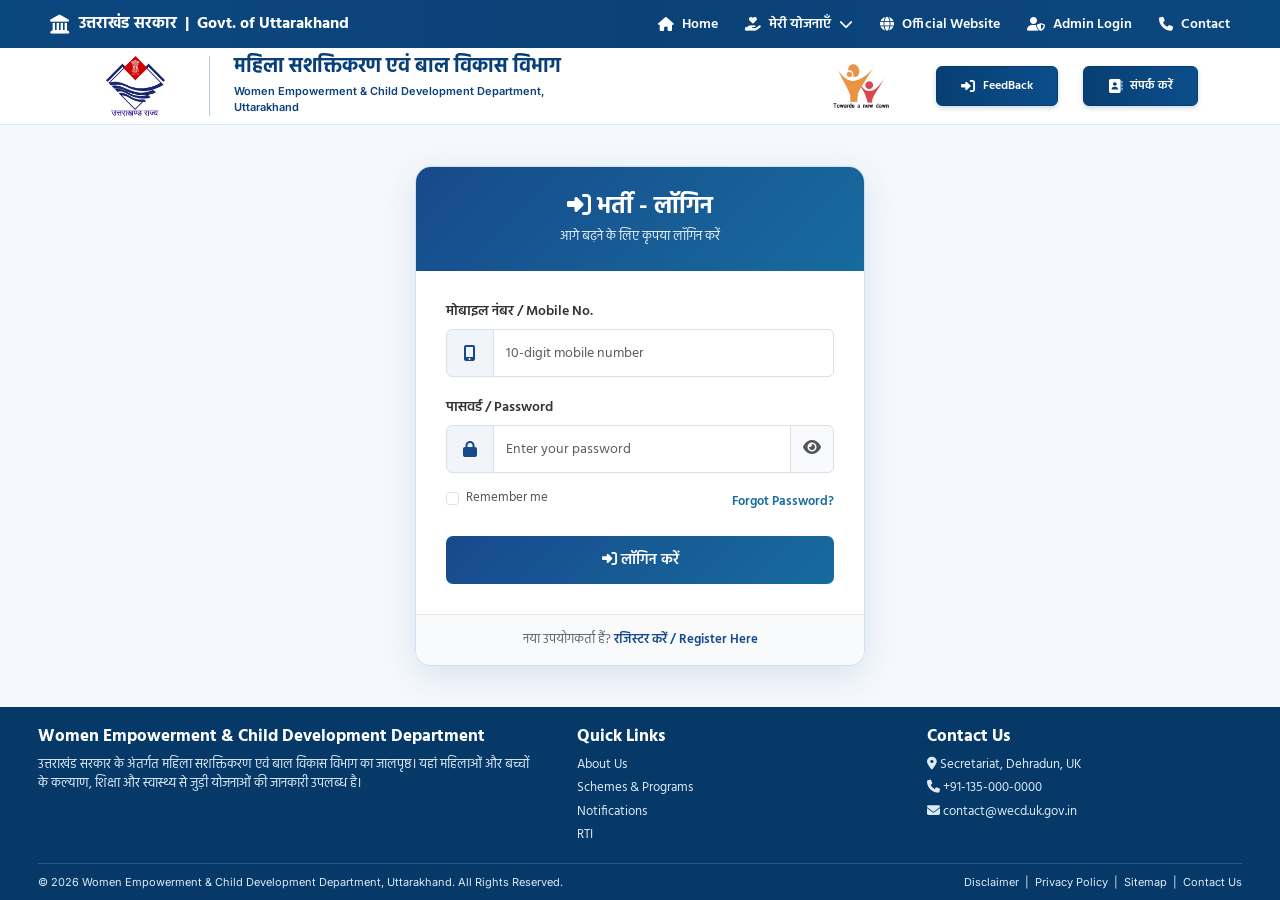
<file: html_file/bhartilogin.html>
<!DOCTYPE html>
<html lang="hi">
<head>
  <meta charset="UTF-8">
  <meta name="viewport" content="width=device-width, initial-scale=1.0">
  <meta name="description" content="Women Empowerment and Child Development Department Uttarakhand">
  <title>महिला सशक्तिकरण एवं बाल विकास विभाग | उत्तराखंड</title>

  <link rel="icon" href="../images/uk_logo.jpeg">
  <link rel="preconnect" href="https://fonts.googleapis.com">
  <link rel="preconnect" href="https://fonts.gstatic.com" crossorigin>
  <link href="https://fonts.googleapis.com/css2?family=Hind:wght@400;500;600;700&family=Inter:wght@400;500;600;700;800&display=swap" rel="stylesheet">
  <link href="https://cdn.jsdelivr.net/npm/bootstrap@5.3.3/dist/css/bootstrap.min.css" rel="stylesheet">
  <link href="https://cdnjs.cloudflare.com/ajax/libs/font-awesome/6.5.2/css/all.min.css" rel="stylesheet">

  <style>
    :root{
      --gov-blue:#0b477f;
      --gov-dark:#063a70;
      --blue:#1262a0;
      --text:#073b70;
      --border:#cfe0ef;
    }

    *{box-sizing:border-box}
    html{scroll-behavior:smooth}
    body{
      margin:0;
      background:#f5f9fd;
      color:var(--text);
      font-family:"Hind","Inter",sans-serif;
      font-size:16px;
      min-height:100vh;
      display:flex;
      flex-direction:column;
    }
    a{text-decoration:none}
    img{max-width:100%;display:block}

    /* ================= LOGIN CARD ================= */
    .login-container {
      flex: 1;
      display: flex;
      justify-content: center;
      align-items: center;
      padding: 40px 15px;
    }
    .login-card {
      max-width: 450px;
      width: 100%;
      background: #fff;
      border-radius: 16px;
      overflow: hidden;
      box-shadow: 0 10px 35px rgba(7, 59, 112, 0.12);
      border: 1px solid var(--border);
    }
    .login-card-header {
      background: linear-gradient(135deg, #174a8b, #176b9e);
      color: #fff;
      padding: 25px 30px;
      text-align: center;
    }
    .login-card-header h2 { font-size: 24px; font-weight: 700; margin: 0 0 5px; }
    .login-card-header p { margin: 0; font-size: 13px; opacity: 0.9; }
    .login-card-body { padding: 30px; background: #fff; }
    .login-card-body .form-label {
      font-weight: 600; color: #333; margin-bottom: 7px; font-size: 14px; display: block;
    }
    .login-card-body .input-group { height: 48px; margin-bottom: 20px; }
    .login-card-body .input-group-text {
      background: #f1f5f9; border: 1px solid #d9e0e7; color: #174a8b;
      min-width: 48px; justify-content: center; border-radius: 6px 0 0 6px;
    }
    .login-card-body .form-control {
      height: 48px; border: 1px solid #d9e0e7; font-size: 14px; border-radius: 0 6px 6px 0;
    }
    .login-card-body .form-control:focus {
      border-color: #176b9e; box-shadow: 0 0 0 0.2rem rgba(23, 107, 158, 0.12);
    }
    .password-toggle {
      border: 1px solid #d9e0e7; background: #f8fafc; color: #555; border-radius: 0 6px 6px 0;
    }
    .password-toggle:hover { background: #eef2f7; }
    .login-options {
      display: flex; align-items: center; justify-content: space-between;
      margin: -5px 0 22px; font-size: 13px;
    }
    .form-check-label { color: #555; }
    .forgot-password { color: #176b9e; text-decoration: none; font-weight: 600; }
    .forgot-password:hover { text-decoration: underline; }
    .login-submit-btn {
      width: 100%; height: 48px; border: none; border-radius: 7px;
      background: linear-gradient(135deg, #174a8b, #176b9e); color: #fff;
      font-size: 15px; font-weight: 600; transition: all 0.2s ease;
    }
    .login-submit-btn:hover {
      background: linear-gradient(135deg, #123b70, #145c87); transform: translateY(-1px);
    }
    .login-card-footer {
      text-align: center; background: #f8fafc; border-top: 1px solid #e5e7eb;
      padding: 15px; font-size: 13px; color: #666;
    }
    .login-card-footer a { color: #174a8b; font-weight: 600; text-decoration: none; }
    .login-card-footer a:hover { text-decoration: underline; }

    /* ================= NAV DROPDOWN ================= */
    .nav-dropdown { position: relative; }
    .new-container{ max-width: 1242px !important; }
    .nav-dropdown > .nav-dropdown-toggle { cursor: pointer; }
    .nav-dropdown-menu {
      display: none; position: absolute; top: 100%; left: 0;
      min-width: 92px; padding: 8px 0; margin: 0; list-style: none;
      background: #ffffff; border-radius: 10px;
      box-shadow: 0 10px 30px rgba(7, 59, 112, 0.18);
      border: 1px solid #cfe0ef; z-index: 10000;
      animation: dropdownFadeIn 0.25s ease;
    }
    @keyframes dropdownFadeIn {
      from { opacity: 0; transform: translateY(-8px); }
      to   { opacity: 1; transform: translateY(0); }
    }
    .nav-dropdown:hover > .nav-dropdown-menu,
    .nav-dropdown.open > .nav-dropdown-menu { display: block; }
    .nav-dropdown-menu > li > a {
      display: flex; align-items: center; padding: 2px 10px;
      color: #164c7f; font-weight: 600; font-size: 9px; white-space: nowrap;
      transition: all 0.2s ease; border-left: 3px solid transparent;
    }
    .nav-dropdown-menu > li > a:hover,
    .nav-dropdown-menu > li > a.active {
      background: #eaf5ff; color: #073f73; border-left-color: #073f73; padding-left: 22px;
    }
    .nav-dropdown-menu > li > a i { font-size: 12px; color: #073f73; }
    .nav-dropdown-menu > li > a i.fa-circle-dot { font-size: 8px; color: #ef8b13; margin-right: 8px; }

    /* SUB-DROPDOWN */
    .nav-submenu { position: relative; }
    .nav-dropdown-menu.submenu { top: 0; left: 100%; margin-left: 4px; min-width: 164px; }
    .nav-submenu:hover > .submenu,
    .nav-submenu.open > .submenu { display: block; }
    .nav-dropdown:hover .nav-arrow,
    .nav-dropdown.open .nav-arrow { transform: rotate(180deg); transition: transform 0.3s ease; }
    .nav-arrow { transition: transform 0.3s ease; }
    .nav-submenu:hover .submenu-arrow,
    .nav-submenu.open .submenu-arrow { transform: rotate(90deg); transition: transform 0.3s ease; }
    .submenu-arrow { transition: transform 0.3s ease; }
    .nav-dropdown-menu.submenu h6 { font-size: 8px; color: red; padding: 2px 8px; }

    /* ================= TOP BAR ================= */
    .topbar{
      background:linear-gradient(90deg,#0b477f,#0a4277,#0b477f);
      color:#fff; min-height:48px;
    }
    .topbar .container,
    .department-header .container { width:min(1480px,94%); margin:auto; }
    .topbar-inner{
      min-height:48px; display:flex; align-items:center;
      justify-content:space-between; gap:20px;
    }
    .gov-brand{
      color:#fff; font-weight:700; display:flex; align-items:center;
      gap:10px; white-space:nowrap; font-size:16px;
    }
    .gov-brand i{font-size:19px}
    .top-links{ display:flex; align-items:center; gap:27px; margin:0; padding:0; list-style:none; }
    .top-links a{
      color:#fff; font-weight:600; font-size:14px;
      display:flex; align-items:center; gap:8px; transition:.2s;
    }
    .top-links a:hover{color:#ffd45b}
    .mobile-toggle{ display:none; background:none; border:0; color:#fff; font-size:22px; }

    /* ================= DEPARTMENT HEADER ================= */
    .department-header{ background:#fff; border-bottom:1px solid #dbe8f2; }
    .brand-row{
      min-height:72px; display:flex; align-items:center;
      justify-content:space-between; gap:22px;
    }
    .department-brand{ display:flex; align-items:center; gap:24px; min-width:0; }
    .uk-logo{
      width:128px; height:60px; object-fit:contain;
      border-right:1px solid #b8cad9; padding-right:20px;
    }
    .department-copy h1{
      margin:0 0 5px; color:#083f78; font-size:20px;
      line-height:1.18; font-weight:700;
    }
    .department-copy p{
      margin:0; color:#0c4179; font-family:Inter,sans-serif;
      font-size:11px; line-height:1.45; font-weight:600;
    }
    .header-right { display: flex; align-items: center; gap: 25px; }
    .icds-logo { width: 100px; height: 76px; object-fit: contain; }
    .login-btn {
      background: linear-gradient(90deg, #073f73, #0b4e8b);
      color: #fff; padding: 10px 24px; border-radius: 6px;
      font-size: 12px; font-weight: 600;
      display: inline-flex; align-items: center; gap: 8px;
      box-shadow: 0 2px 5px rgba(7, 59, 112, .2);
      transition: all 0.3s ease; white-space: nowrap;
      border: 1px solid #063a70; cursor: pointer;
    }
    .login-btn:hover { background: #063a70; color: #ffd45b; transform: translateY(-1px); box-shadow: 0 4px 8px rgba(7, 59, 112, .25); }
    .login-btn i { font-size: 14px; }

    /* ================= MAIN NAV ================= */
    .main-nav{
      background:linear-gradient(90deg,#073f73,#06477f,#073f73);
      box-shadow:0 2px 7px rgba(0,0,0,.12);
      position:relative; z-index:10;
    }
    .nav-inner{
      width:min(1480px,94%); margin:auto;
      display:flex; align-items:stretch; justify-content:center;
    }
    .nav-item{
      flex:1; max-width:190px; color:#fff; min-height:48px;
      padding:0 17px; display:flex; align-items:center; justify-content:center;
      gap:9px; font-weight:600; font-size:16px;
      border-bottom:4px solid transparent; transition:.2s;
    }
    .nav-item:hover, .nav-item.active{
      background:rgba(255,255,255,.08);
      border-bottom-color:#ffbf00; color:#fff;
    }
    .nav-item i{font-size:15px}

    /* ================= FOOTER ================= */
    footer{background:#063968;color:#fff;margin-top:0}
    .footer-main{
      width:min(1425px,94%);margin:auto;
      padding:20px 0 14px;
      display:grid;grid-template-columns:1.6fr 1fr 1fr;gap:35px;
    }
    .footer-title{font-size:17px;font-weight:700;margin:0 0 7px}
    footer p,footer a{color:#dceaf5;font-size:13px;line-height:1.5}
    footer a{display:block;margin:4px 0}
    .footer-bottom{
      border-top:1px solid rgba(255,255,255,.16);
      width:min(1425px,94%);margin:auto;padding:10px 0;
      display:flex;align-items:center;justify-content:space-between;gap:15px;
      font-family:Inter,sans-serif;font-size:11px;color:#dbeaf6;
    }

    /* ================= MOBILE ================= */
    @media (max-width: 992px){
      .top-links{gap:13px}
      .nav-item{font-size:14px;padding:0 9px}
      .brand-row{min-height:115px}
      .uk-logo{width:100px;height:90px}
      .department-copy h1{font-size:24px}
      .department-copy p{font-size:14px}
      .icds-logo { width: 80px; height: 70px; }
      .login-btn { padding: 8px 16px; font-size: 13px; }
      .nav-dropdown-menu {
        position: static; display: none; min-width: 100%;
        box-shadow: none; border: none; border-radius: 0;
        background: #f5f9fd; padding: 4px 0;
      }
      .nav-dropdown.open > .nav-dropdown-menu { display: block; animation: dropdownFadeIn 0.25s ease; }
      .nav-dropdown-menu.submenu {
        position: static; left: auto; margin-left: 0;
        min-width: 100%; background: #eaf5ff;
      }
      .nav-submenu.open > .submenu { display: block; }
      .nav-dropdown-menu > li > a { padding: 10px 20px 10px 28px; font-size: 13px; }
      .nav-dropdown-menu.submenu > li > a { padding-left: 40px; font-size: 12px; }
      .nav-submenu.open .submenu-arrow { transform: rotate(90deg); }
    }
    @media (max-width: 768px){
      .topbar-inner{min-height:50px; flex-wrap:wrap;}
      .gov-brand{font-size:13px}
      .mobile-toggle{display:block}
      .top-links-wrap{display:none;width:100%;padding-bottom:10px}
      .top-links-wrap.open{display:block}
      .top-links{flex-direction:column;align-items:flex-start;gap:9px}
      .top-links-group{width:100%;display:none}
      .top-links-group.open{display:block}
      .brand-row{min-height:96px}
      .department-brand{gap:12px}
      .uk-logo{width:76px;height:70px;padding-right:10px}
      .department-copy h1{font-size:19px;line-height:1.2}
      .department-copy p{font-size:12px;line-height:1.25}
      .header-right { gap: 12px; }
      .icds-logo { width: 60px; height: 55px; }
      .login-btn span { display: none; }
      .login-btn { padding: 10px 12px; }
      .main-nav{overflow-x:auto}
      .nav-inner{width:max-content;min-width:100%}
      .nav-item{min-width:125px;font-size:13px;min-height:45px}
      .footer-main{grid-template-columns:1fr;gap:15px}
      .footer-bottom{flex-direction:column;align-items:flex-start}
    }
    @media (max-width:480px){
      body{font-size:14px}
      .gov-brand{font-size:11px}
      .department-copy h1{font-size:16px}
      .department-copy p{font-size:10px}
      .uk-logo{width:62px;height:60px}
      .nav-item{min-width:112px}
    }
  </style>
</head>

<body>

  <!-- TOP GOVERNMENT BAR -->
  <header>
    <div class="topbar">
      <div class="container new-container">
        <div class="topbar-inner">
          <a href="#" class="gov-brand">
            <i class="fa-solid fa-landmark"></i>
            <span>उत्तराखंड सरकार &nbsp;|&nbsp; Govt. of Uttarakhand</span>
          </a>
          <button class="mobile-toggle" id="mobileToggle" aria-label="Open menu">
            <i class="fa-solid fa-bars"></i>
          </button>
          <div class="top-links-group" id="topLinks">
            <ul class="top-links">
              <li><a href="index.html"><i class="fa-solid fa-house"></i> Home</a></li>

              <li class="nav-dropdown">
                <a href="#" class="nav-dropdown-toggle">
                  <i class="fa-solid fa-hand-holding-heart"></i>
                  मेरी योजनाएँ
                  <i class="fa-solid fa-chevron-down nav-arrow"></i>
                </a>
                <ul class="nav-dropdown-menu">

                  <!-- CENTER GOVERNMENT -->
                  <li class="nav-submenu">
                    <a href="#">
                      केंद्र सहायतित
                      <i class="fa-solid fa-chevron-right submenu-arrow"></i>
                    </a>
                    <ul class="nav-dropdown-menu submenu">
                      <li class="nav-submenu">
                        <a href="#">
                          मिशन सक्षम आंगनवाड़ी एवं पोषण 2.0
                          <i class="fa-solid fa-chevron-right submenu-arrow"></i>
                        </a>
                        <ul class="nav-dropdown-menu submenu">
                          <li><a href="index.html">आंगनवाड़ी सेवायें</a></li>
                          <li><a href="index.html">राष्ट्रीय पोषण अभियान</a></li>
                          <li><a href="index.html">किशोरी बालिका योजना (SAG)</a></li>
                          <li><a href="index.html">आंगनवाड़ी भवन निर्माण</a></li>
                          <li><a href="index.html">सक्षम आंगनवाड़ी केन्द्र</a></li>
                        </ul>
                      </li>

                      <li class="nav-submenu">
                        <a href="#">
                          मिशन शक्ति
                          <i class="fa-solid fa-chevron-right submenu-arrow"></i>
                        </a>
                        <ul class="nav-dropdown-menu submenu">
                          <h6>मिशन शक्ति – सामर्थ्य</h6>
                          <li><a href="login.html">हब (SHEW & DHEW)</a></li>
                          <li><a href="login.html">प्रधानमंत्री मातृ वन्दना योजना</a></li>
                          <li><a href="login.html">आंगनवाड़ी सह क्रेच केन्द्र</a></li>
                          <li><a href="login.html">सखी निवास</a></li>
                          <li><a href="login.html">जेंडर बजटिंग</a></li>
                          <li><a href="login.html">शक्ति सदन</a></li>
                          <h6>मिशन शक्ति – संबल</h6>
                          <li><a href="login.html">बेटी बचाओ बेटी पढ़ाओ</a></li>
                          <li><a href="login.html">वन स्टॉप सेंटर</a></li>
                          <li><a href="login.html">वन स्टॉप सेंटर निर्माण</a></li>
                          <li><a href="login.html">महिला हेल्पलाइन 181</a></li>
                        </ul>
                      </li>

                      <li class="nav-submenu">
                        <a href="#">
                          अन्य योजनायें
                          <i class="fa-solid fa-chevron-right submenu-arrow"></i>
                        </a>
                        <ul class="nav-dropdown-menu submenu">
                          <li><a href="login.html">निर्भया फण्ड के अंतर्गत निर्माण</a></li>
                          <li><a href="login.html">SASCI के अंतर्गत निर्माण</a></li>
                          <li><a href="login.html">प्रधानमंत्री जनजातीय न्याय महाअभियान (PM - JANMAN)</a></li>
                        </ul>
                      </li>
                    </ul>
                  </li>

                  <!-- STATE GOVERNMENT -->
                  <li class="nav-submenu">
                    <a href="#">
                      राज्य सहायतित
                      <i class="fa-solid fa-chevron-right submenu-arrow"></i>
                    </a>
                    <ul class="nav-dropdown-menu submenu">
                      <li class="nav-submenu">
                        <a href="#">
                          राज्य सहायतित योजनाएं
                          <i class="fa-solid fa-chevron-right submenu-arrow"></i>
                        </a>
                        <ul class="nav-dropdown-menu submenu">
                          <h6>आई. सीडी. एस. तंत्र के माध्यम से संचालित योजनाएँ</h6>
                          <li> <a href="https://www.nandagaurauk.in/" target="_blank">
    नंदा गौरा योजना
  </a></li>
                          <li><a href="login.html">मुख्यमंत्री महिला पोषण</a></li>
                          <li><a href="login.html">मुख्यमंत्री बाल पोषण</a></li>
                          <li><a href="login.html">मुख्यमंत्री आंचल अमृत योजना</a></li>
                          <li><a href="login.html">मुख्यमंत्री महालक्ष्मी योजना</a></li>
                          <li><a href="login.html">तीलू रौतेली एवं आंगनवाड़ी कार्यकर्ती पुरस्कार</a></li>
                          <h6>उत्तराखंड महिला एवं बाल विकास समिति के माध्यम से संचालित योजनाएँ</h6>
                          <li><a href="login.html">उत्तराखंड महिला समेकित विकास योजना</a></li>
                          <li><a href="login.html">मुख्यमंत्री सतत् आजीविका योजना</a></li>
                          <li><a href="login.html">मुख्यमंत्री एकल महिला स्वरोजगार योजना</a></li>
                          <li><a href="login.html">मेरी सहेली सैनिटरी नैपकिन योजना</a></li>
                          <li><a href="login.html">बाल कल्याण निधि</a></li>
                          <li><a href="login.html">आंगनवाड़ी कर्मियों हेतु कल्याण कोष की योजना</a></li>
                          <li><a href="login.html">मुख्यमंत्री महिला एवं बाल बहुमुखी सहायता निधि योजना</a></li>
                        </ul>
                      </li>

                      <li class="nav-submenu">
                        <a href="#">
                          विभिन्न अधिनियमों के अधीन नोडल की भूमिका
                          <i class="fa-solid fa-chevron-right submenu-arrow"></i>
                        </a>
                        <ul class="nav-dropdown-menu submenu">
                          <li><a href="login.html">घरेलू हिंसा से महिला संरक्षण अधिनियम 2005</a></li>
                          <li><a href="login.html">बाल विवाह प्रतिषेध अधिनियम 2006</a></li>
                          <li><a href="login.html">महिलाओं का कार्यस्थल पर लैंगिक उत्पीड़न (निवारण, प्रतिषेध और प्रतितोष अधिनियम 2013)</a></li>
                        </ul>
                      </li>
                    </ul>
                  </li>
                </ul>
              </li>

              <li><a href="#"><i class="fa-solid fa-globe"></i> Official Website</a></li>
              <li><a href="#"><i class="fa-solid fa-user-shield"></i> Admin Login</a></li>
              <li><a href="Contact.html"><i class="fa-solid fa-phone"></i> Contact</a></li>
            </ul>
          </div>
        </div>
      </div>
    </div>

    <!-- DEPARTMENT HEADER -->
    <div class="department-header">
      <div class="container">
        <div class="brand-row">
          <div class="department-brand">
              <a href="index.html" class="department-brand">
            <img src="../images/uk_logo.jpeg" class="uk-logo" alt="Uttarakhand Government Logo">
            <div class="department-copy">
              <h1>महिला सशक्तिकरण एवं बाल विकास विभाग</h1>
              <p>Women Empowerment &amp; Child Development Department,<br>Uttarakhand</p>
            </div>
            </a>
          </div>
          <div class="header-right">
            <img src="../images/icds_logo.jpeg" class="icds-logo" alt="ICDS Logo">
            <a href="#" class="login-btn">
              <i class="fa-solid fa-right-to-bracket"></i>
              <span>FeedBack</span>
            </a>
            <a href="#" class="login-btn">
              <i class="fa-solid fa-address-book"></i>
              <span>संपर्क करें</span>
            </a>
          </div>
        </div>
      </div>
    </div>

    <!-- MAIN NAVIGATION -->
    <nav class="main-nav">
      <div class="nav-inner">
        <!-- Nav items here -->
      </div>
    </nav>
  </header>

  <!-- LOGIN FORM SECTION -->
  <div class="login-container">
    <div class="login-card">

      <div class="login-card-header">
        <h2><i class="fa-solid fa-right-to-bracket"></i> भर्ती - लॉगिन</h2>
        <p>आगे बढ़ने के लिए कृपया लॉगिन करें</p>
      </div>

      <div class="login-card-body">
        <form id="loginForm">
          <div class="mb-3">
            <label for="loginMobile" class="form-label">मोबाइल नंबर / Mobile No.</label>
            <div class="input-group">
              <span class="input-group-text"><i class="fa-solid fa-mobile-screen-button"></i></span>
              <input type="tel" class="form-control" id="loginMobile" placeholder="10-digit mobile number" pattern="[0-9]{10}" maxlength="10" required>
            </div>
          </div>

          <div class="mb-2">
            <label for="loginPassword" class="form-label">पासवर्ड / Password</label>
            <div class="input-group">
              <span class="input-group-text"><i class="fa-solid fa-lock"></i></span>
              <input type="password" class="form-control" id="loginPassword" placeholder="Enter your password" required>
              <button class="btn btn-outline-secondary password-toggle" type="button" id="togglePassword">
                <i class="fa-solid fa-eye"></i>
              </button>
            </div>
          </div>

          <div class="login-options">
            <div class="form-check">
              <input class="form-check-input" type="checkbox" value="" id="rememberMe">
              <label class="form-check-label" for="rememberMe">Remember me</label>
            </div>
            <a href="#" class="forgot-password">Forgot Password?</a>
          </div>

          <button type="submit" class="btn login-submit-btn">
            <i class="fa-solid fa-right-to-bracket"></i> लॉगिन करें
          </button>
        </form>
      </div>

      <div class="login-card-footer">
        <span>नया उपयोगकर्ता हैं? <a href="#">रजिस्टर करें / Register Here</a></span>
      </div>

    </div>
  </div>

  <!-- FOOTER -->
  <footer>
    <div class="footer-main">
      <div>
        <h3 class="footer-title">Women Empowerment &amp; Child Development Department</h3>
        <p>उत्तराखंड सरकार के अंतर्गत महिला सशक्तिकरण एवं बाल विकास विभाग का जालपृष्ठ। यहां महिलाओं और बच्चों के कल्याण, शिक्षा और स्वास्थ्य से जुड़ी योजनाओं की जानकारी उपलब्ध है।</p>
      </div>
      <div>
        <h3 class="footer-title">Quick Links</h3>
        <a href="#">About Us</a>
        <a href="#">Schemes &amp; Programs</a>
        <a href="#">Notifications</a>
        <a href="#">RTI</a>
      </div>
      <div>
        <h3 class="footer-title">Contact Us</h3>
        <a href="#"><i class="fa-solid fa-location-dot"></i> Secretariat, Dehradun, UK</a>
        <a href="#"><i class="fa-solid fa-phone"></i> +91-135-000-0000</a>
        <a href="#"><i class="fa-solid fa-envelope"></i> contact@wecd.uk.gov.in</a>
      </div>
    </div>
    <div class="footer-bottom">
      <span>© 2026 Women Empowerment &amp; Child Development Department, Uttarakhand. All Rights Reserved.</span>
      <span>Disclaimer &nbsp;|&nbsp; Privacy Policy &nbsp;|&nbsp; Sitemap &nbsp;|&nbsp; Contact Us</span>
    </div>
  </footer>

  <!-- Bootstrap JS Bundle -->
  <script src="https://cdn.jsdelivr.net/npm/bootstrap@5.3.3/dist/js/bootstrap.bundle.min.js"></script>

  <script>
    /* ================= MOBILE MENU ================= */
    const mobileToggle = document.getElementById("mobileToggle");
    const topLinks = document.getElementById("topLinks");
    mobileToggle.addEventListener("click", () => topLinks.classList.toggle("open"));

    /* ================= PASSWORD TOGGLE ================= */
    document.getElementById("togglePassword").addEventListener("click", function () {
      var pwd = document.getElementById("loginPassword");
      var icon = this.querySelector("i");
      if (pwd.type === "password") {
        pwd.type = "text";
        icon.classList.remove("fa-eye");
        icon.classList.add("fa-eye-slash");
      } else {
        pwd.type = "password";
        icon.classList.remove("fa-eye-slash");
        icon.classList.add("fa-eye");
      }
    });

    /* ================= LOGIN FORM ================= */
    document.getElementById("loginForm").addEventListener("submit", function (e) {
      e.preventDefault();
      alert("लॉगिन सफल हुआ! (Demo)");
    });

    /* ============ DROPDOWN & SUBMENU - CLICK HANDLING ============ */
    (function () {
      const dropdowns = document.querySelectorAll('.nav-dropdown');
      const submenus  = document.querySelectorAll('.nav-submenu');

      function closeAllDropdowns(except) {
        dropdowns.forEach(d => { if (d !== except) d.classList.remove('open'); });
        submenus.forEach(s => { if (s !== except) s.classList.remove('open'); });
      }

      dropdowns.forEach(dropdown => {
        const toggle = dropdown.querySelector(':scope > a');
        if (!toggle) return;
        toggle.addEventListener('click', function (e) {
          e.preventDefault();
          e.stopPropagation();
          const isOpen = dropdown.classList.contains('open');
          closeAllDropdowns(dropdown);
          dropdown.classList.toggle('open', !isOpen);
        });
      });

      submenus.forEach(submenu => {
        const toggle = submenu.querySelector(':scope > a');
        if (!toggle) return;
        toggle.addEventListener('click', function (e) {
          e.preventDefault();
          e.stopPropagation();
          const isOpen = submenu.classList.contains('open');
          submenus.forEach(s => {
            if (s !== submenu && s.contains(submenu) === false) s.classList.remove('open');
          });
          submenu.classList.toggle('open', !isOpen);
        });
      });

      document.addEventListener('click', function () { closeAllDropdowns(null); });

      document.querySelectorAll('.nav-dropdown-menu').forEach(menu => {
        menu.addEventListener('click', function (e) { e.stopPropagation(); });
      });

      document.addEventListener('keydown', function (e) {
        if (e.key === 'Escape') closeAllDropdowns(null);
      });
    })();
  </script>
</body>
</html>
</file>
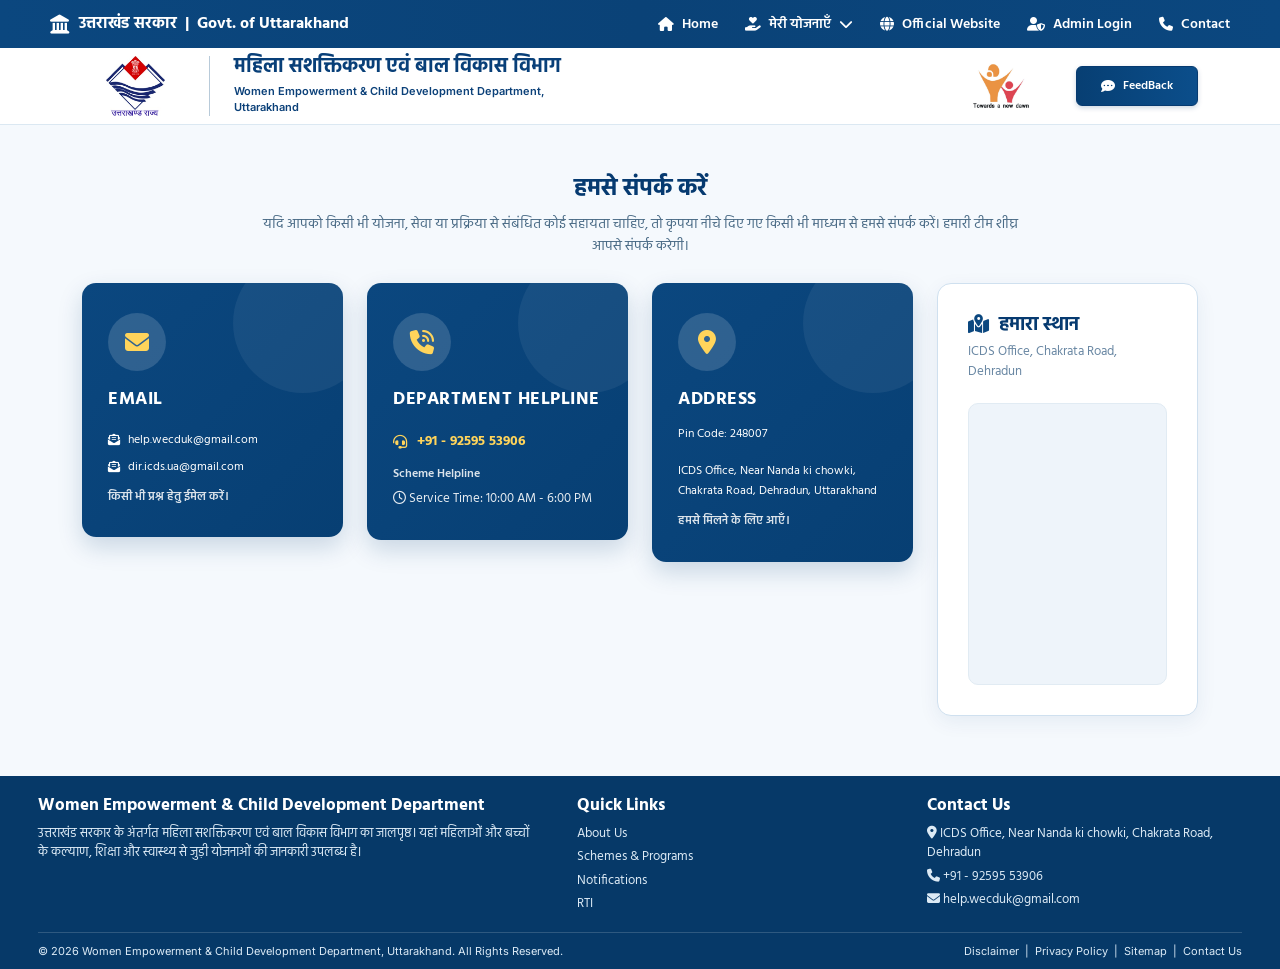
<file: html_file/Contact.html>
<!DOCTYPE html>
<html lang="hi">
<head>
  <meta charset="UTF-8">
  <meta name="viewport" content="width=device-width, initial-scale=1.0">
  <meta name="description" content="Women Empowerment and Child Development Department Uttarakhand - Contact Us">
  <title>संपर्क करें | महिला सशक्तिकरण एवं बाल विकास विभाग, उत्तराखंड</title>

  <link rel="icon" href="../images/uk_logo.jpeg">
  <link rel="preconnect" href="https://fonts.googleapis.com">
  <link rel="preconnect" href="https://fonts.gstatic.com" crossorigin>
  <link href="https://fonts.googleapis.com/css2?family=Hind:wght@400;500;600;700&family=Inter:wght@400;500;600;700;800&display=swap" rel="stylesheet">
  <link href="https://cdn.jsdelivr.net/npm/bootstrap@5.3.3/dist/css/bootstrap.min.css" rel="stylesheet">
  <link href="https://cdnjs.cloudflare.com/ajax/libs/font-awesome/6.5.2/css/all.min.css" rel="stylesheet">

  <style>
    :root{
      --gov-blue:#0b477f;
      --gov-dark:#063a70;
      --blue:#1262a0;
      --text:#073b70;
      --border:#cfe0ef;
      --card-blue:#0b477f;
      --card-blue-2:#073f73;
    }
    *{box-sizing:border-box}
    html{scroll-behavior:smooth}
    body{
      margin:0;
      background:#f5f9fd;
      color:var(--text);
      font-family:"Hind","Inter",sans-serif;
      font-size:16px;
      min-height:100vh;
      display:flex;
      flex-direction:column;
    }
    a{text-decoration:none}
    img{max-width:100%;display:block}

    /* ================= NAV DROPDOWN ================= */
    .nav-dropdown { position: relative; }
    .new-container{ max-width: 1242px !important; }
    .nav-dropdown > .nav-dropdown-toggle { cursor: pointer; }
    .nav-dropdown-menu {
      display: none; position: absolute; top: 100%; left: 0;
      min-width: 92px; padding: 8px 0; margin: 0; list-style: none;
      background: #ffffff; border-radius: 10px;
      box-shadow: 0 10px 30px rgba(7, 59, 112, 0.18);
      border: 1px solid #cfe0ef; z-index: 10000;
      animation: dropdownFadeIn 0.25s ease;
    }
    @keyframes dropdownFadeIn {
      from { opacity: 0; transform: translateY(-8px); }
      to   { opacity: 1; transform: translateY(0); }
    }
    .nav-dropdown:hover > .nav-dropdown-menu,
    .nav-dropdown.open > .nav-dropdown-menu { display: block; }
    .nav-dropdown-menu > li > a {
      display: flex; align-items: center; padding: 2px 10px;
      color: #164c7f; font-weight: 600; font-size: 9px; white-space: nowrap;
      transition: all 0.2s ease; border-left: 3px solid transparent;
    }
    .nav-dropdown-menu > li > a:hover,
    .nav-dropdown-menu > li > a.active {
      background: #eaf5ff; color: #073f73; border-left-color: #073f73; padding-left: 22px;
    }
    .nav-dropdown-menu > li > a i { font-size: 12px; color: #073f73; }
    .nav-dropdown-menu > li > a i.fa-circle-dot { font-size: 8px; color: #ef8b13; margin-right: 8px; }

    .nav-submenu { position: relative; }
    .nav-dropdown-menu.submenu { top: 0; left: 100%; margin-left: 4px; min-width: 164px; }
    .nav-submenu:hover > .submenu,
    .nav-submenu.open > .submenu { display: block; }
    .nav-dropdown:hover .nav-arrow,
    .nav-dropdown.open .nav-arrow { transform: rotate(180deg); transition: transform 0.3s ease; }
    .nav-arrow { transition: transform 0.3s ease; }
    .nav-submenu:hover .submenu-arrow,
    .nav-submenu.open .submenu-arrow { transform: rotate(90deg); transition: transform 0.3s ease; }
    .submenu-arrow { transition: transform 0.3s ease; }
    .nav-dropdown-menu.submenu h6 { font-size: 8px; color: red; padding: 2px 8px; }

    /* ================= TOP BAR ================= */
    .topbar{
      background:linear-gradient(90deg,#0b477f,#0a4277,#0b477f);
      color:#fff; min-height:48px;
    }
    .topbar .container,
    .department-header .container { width:min(1480px,94%); margin:auto; }
    .topbar-inner{
      min-height:48px; display:flex; align-items:center;
      justify-content:space-between; gap:20px;
    }
    .gov-brand{
      color:#fff; font-weight:700; display:flex; align-items:center;
      gap:10px; white-space:nowrap; font-size:16px;
    }
    .gov-brand i{font-size:19px}
    .top-links{ display:flex; align-items:center; gap:27px; margin:0; padding:0; list-style:none; }
    .top-links a{
      color:#fff; font-weight:600; font-size:14px;
      display:flex; align-items:center; gap:8px; transition:.2s;
    }
    .top-links a:hover{color:#ffd45b}
    .mobile-toggle{ display:none; background:none; border:0; color:#fff; font-size:22px; }

    /* ================= DEPARTMENT HEADER ================= */
    .department-header{ background:#fff; border-bottom:1px solid #dbe8f2; }
    .brand-row{
      min-height:72px; display:flex; align-items:center;
      justify-content:space-between; gap:22px;
    }
    .department-brand{ display:flex; align-items:center; gap:24px; min-width:0; }
    .uk-logo{
      width:128px; height:60px; object-fit:contain;
      border-right:1px solid #b8cad9; padding-right:20px;
    }
    .department-copy h1{
      margin:0 0 5px; color:#083f78; font-size:20px;
      line-height:1.18; font-weight:700;
    }
    .department-copy p{
      margin:0; color:#0c4179; font-family:Inter,sans-serif;
      font-size:11px; line-height:1.45; font-weight:600;
    }
    .header-right { display: flex; align-items: center; gap: 25px; }
    .icds-logo { width: 100px; height: 76px; object-fit: contain; }
    .login-btn {
      background: linear-gradient(90deg, #073f73, #0b4e8b);
      color: #fff; padding: 10px 24px; border-radius: 6px;
      font-size: 12px; font-weight: 600;
      display: inline-flex; align-items: center; gap: 8px;
      box-shadow: 0 2px 5px rgba(7, 59, 112, .2);
      transition: all 0.3s ease; white-space: nowrap;
      border: 1px solid #063a70; cursor: pointer;
    }
    .login-btn:hover { background: #063a70; color: #ffd45b; transform: translateY(-1px); box-shadow: 0 4px 8px rgba(7, 59, 112, .25); }
    .login-btn i { font-size: 14px; }

    /* ================= MAIN NAV ================= */
    .main-nav{
      background:linear-gradient(90deg,#073f73,#06477f,#073f73);
      box-shadow:0 2px 7px rgba(0,0,0,.12);
      position:relative; z-index:10;
    }
    .nav-inner{
      width:min(1480px,94%); margin:auto;
      display:flex; align-items:stretch; justify-content:center;
    }
    .nav-item{
      flex:1; max-width:190px; color:#fff; min-height:48px;
      padding:0 17px; display:flex; align-items:center; justify-content:center;
      gap:9px; font-weight:600; font-size:16px;
      border-bottom:4px solid transparent; transition:.2s; cursor:pointer;
    }
    .nav-item:hover, .nav-item.active{
      background:rgba(255,255,255,.08);
      border-bottom-color:#ffbf00; color:#fff;
    }
    .nav-item i{font-size:15px}

    /* ================= PAGE BANNER ================= */
    .page-banner{
      background:linear-gradient(135deg,#073f73 0%,#0b477f 50%,#1262a0 100%);
      color:#fff; padding:42px 0 38px; text-align:center; position:relative; overflow:hidden;
    }
    .page-banner::before{
      content:""; position:absolute; inset:0;
      background-image:radial-gradient(circle at 20% 20%, rgba(255,255,255,.08) 0, transparent 40%),
                       radial-gradient(circle at 80% 80%, rgba(255,255,255,.06) 0, transparent 40%);
      pointer-events:none;
    }
    .page-banner h2{
      font-size:30px; font-weight:700; margin:0 0 8px; position:relative;
    }
    .page-banner p{ font-size:14px; opacity:.92; margin:0; position:relative; }
    .breadcrumb-nav{
      display:flex; justify-content:center; align-items:center; gap:8px;
      margin-top:12px; font-size:13px; position:relative;
    }
    .breadcrumb-nav a{ color:#ffd45b; font-weight:600; }
    .breadcrumb-nav span{ opacity:.7; }

    /* ================= CONTACT SECTION ================= */
    .contact-section{ padding:50px 0 60px; }
   
    .contact-intro{
      text-align:center; max-width:760px; margin:0 auto 38px;
    }
    .contact-intro h3{
      font-size:24px; color:var(--gov-dark); font-weight:700; margin:0 0 10px;
    }
    .contact-intro p{
      font-size:14px; color:#4a6b86; line-height:1.6; margin:0;
    }

    /* Three info cards */
    .info-cards{
      display:grid; grid-template-columns:repeat(3,1fr); gap:24px;
      margin-bottom:45px;
    }
    .info-card{
      background:linear-gradient(135deg,#0b477f 0%,#073f73 100%);
      border-radius:14px; padding:30px 26px; color:#fff;
      box-shadow:0 10px 25px rgba(7,59,112,.18);
      position:relative; overflow:hidden;
      transition:transform .3s ease, box-shadow .3s ease;
      min-height:240px; display:flex; flex-direction:column;
    }
    .info-card:hover{
      transform:translateY(-5px);
      box-shadow:0 14px 32px rgba(7,59,112,.28);
    }
    .info-card::after{
      content:""; position:absolute; right:-30px; top:-30px;
      width:140px; height:140px; border-radius:50%;
      background:rgba(255,255,255,.06);
    }
    .info-card .icon-circle{
      width:58px; height:58px; border-radius:50%;
      background:rgba(255,255,255,.15);
      display:flex; align-items:center; justify-content:center;
      margin-bottom:18px; position:relative; z-index:1;
    }
    .info-card .icon-circle i{ font-size:24px; color:#ffd45b; }
    .info-card h4{
      font-size:18px; font-weight:700; margin:0 0 14px;
      letter-spacing:.5px; position:relative; z-index:1;
    }
    .info-card .card-body-text{
      font-size:12px; line-height:1.7; position:relative; z-index:1; flex:1;
    }
    .info-card .card-body-text a{
      color:#fff; display:flex; align-items:center; gap:8px; margin:6px 0;
      word-break:break-all; transition:color .2s;
    }
    .info-card .card-body-text a:hover{ color:#ffd45b; }
    .info-card .helpline-number{
      font-size:14px; font-weight:700; color:#ffd45b; margin:6px 0;
      display:flex; align-items:center; gap:10px;
    }
    .info-card .service-time{
      font-size:13px; opacity:.9; margin-top:4px;
    }
    .info-card .sub-label{
      font-size:12px; opacity:.85; margin-top:10px; font-weight:600;
    }

    /* Contact form + map */
    .contact-grid{
       grid-template-columns:1.1fr .9fr; gap:30px;
      align-items:stretch;
    }
    .contact-form-card, .map-card{
      background:#fff; border:1px solid var(--border); border-radius:14px;
      padding:30px; box-shadow:0 6px 20px rgba(7,59,112,.07);
    }
    .contact-form-card h4, .map-card h4{
      font-size:19px; color:var(--gov-dark); font-weight:700; margin:0 0 6px;
      display:flex; align-items:center; gap:10px;
    }
    .contact-form-card h4 i, .map-card h4 i{ color:var(--card-blue); }
    .contact-form-card .sub-text, .map-card .sub-text{
      font-size:13px; color:#6987a3; margin:0 0 22px;
    }
    .form-row{ display:grid; grid-template-columns:1fr 1fr; gap:16px; margin-bottom:16px; }
    .form-group{ margin-bottom:16px; }
    .form-group label{
      display:block; font-size:13px; font-weight:600; color:#33475b; margin-bottom:7px;
    }
    .form-group label .req{ color:#d33; }
    .form-control-custom{
      width:100%; padding:11px 14px; border:1px solid #d9e0e7; border-radius:7px;
      font-size:14px; color:var(--text); background:#fff;
      transition:border-color .2s, box-shadow .2s; font-family:inherit;
    }
    .form-control-custom:focus{
      outline:none; border-color:#176b9e;
      box-shadow:0 0 0 .2rem rgba(23,107,158,.12);
    }
    textarea.form-control-custom{ resize:vertical; min-height:120px; }
    .submit-btn{
      width:100%; padding:13px 20px; border:none; border-radius:8px;
      background:linear-gradient(135deg,#073f73,#0b477f);
      color:#fff; font-size:15px; font-weight:600; cursor:pointer;
      transition:transform .2s, box-shadow .2s;
      display:inline-flex; align-items:center; justify-content:center; gap:8px;
    }
    .submit-btn:hover{ transform:translateY(-2px); box-shadow:0 8px 18px rgba(7,59,112,.25); }
    .map-card{ display:flex; flex-direction:column; }
    .map-embed{
      flex:1; min-height:280px; border-radius:10px; overflow:hidden;
      border:1px solid #e1ebf3; background:#eef4fa;
    }
    .map-embed iframe{ width:100%; height:100%; border:0; display:block; min-height:280px; }

    /* ================= FOOTER ================= */
    footer{background:#063968;color:#fff;margin-top:0}
    .footer-main{
      width:min(1425px,94%);margin:auto;
      padding:20px 0 14px;
      display:grid;grid-template-columns:1.6fr 1fr 1fr;gap:35px;
    }
    .footer-title{font-size:17px;font-weight:700;margin:0 0 7px}
    footer p,footer a{color:#dceaf5;font-size:13px;line-height:1.5}
    footer a{display:block;margin:4px 0}
    .footer-bottom{
      border-top:1px solid rgba(255,255,255,.16);
      width:min(1425px,94%);margin:auto;padding:10px 0;
      display:flex;align-items:center;justify-content:space-between;gap:15px;
      font-family:Inter,sans-serif;font-size:11px;color:#dbeaf6;
    }

    /* ================= MOBILE ================= */
    @media (max-width: 992px){
      .top-links{gap:13px}
      .nav-item{font-size:14px;padding:0 9px}
      .brand-row{min-height:115px}
      .uk-logo{width:100px;height:90px}
      .department-copy h1{font-size:24px}
      .department-copy p{font-size:14px}
      .icds-logo { width: 80px; height: 70px; }
      .login-btn { padding: 8px 16px; font-size: 13px; }
      .nav-dropdown-menu {
        position: static; display: none; min-width: 100%;
        box-shadow: none; border: none; border-radius: 0;
        background: #f5f9fd; padding: 4px 0;
      }
      .nav-dropdown.open > .nav-dropdown-menu { display: block; animation: dropdownFadeIn 0.25s ease; }
      .nav-dropdown-menu.submenu {
        position: static; left: auto; margin-left: 0;
        min-width: 100%; background: #eaf5ff;
      }
      .nav-submenu.open > .submenu { display: block; }
      .nav-dropdown-menu > li > a { padding: 10px 20px 10px 28px; font-size: 13px; }
      .nav-dropdown-menu.submenu > li > a { padding-left: 40px; font-size: 12px; }
      .nav-submenu.open .submenu-arrow { transform: rotate(90deg); }

      .info-cards{ grid-template-columns:1fr; gap:18px; }
      .info-card{ min-height:auto; }
      .contact-grid{ grid-template-columns:1fr; }
      .map-embed{ min-height:260px; }
      .map-embed iframe{ min-height:260px; }
    }
    @media (max-width: 768px){
      .topbar-inner{min-height:50px; flex-wrap:wrap;}
      .gov-brand{font-size:13px}
      .mobile-toggle{display:block}
      .top-links-wrap{display:none;width:100%;padding-bottom:10px}
      .top-links-wrap.open{display:block}
      .top-links{flex-direction:column;align-items:flex-start;gap:9px}
      .top-links-group{width:100%;display:none}
      .top-links-group.open{display:block}
      .brand-row{min-height:96px}
      .department-brand{gap:12px}
      .uk-logo{width:76px;height:70px;padding-right:10px}
      .department-copy h1{font-size:19px;line-height:1.2}
      .department-copy p{font-size:12px;line-height:1.25}
      .header-right { gap: 12px; }
      .icds-logo { width: 60px; height: 55px; }
      .login-btn span { display: none; }
      .login-btn { padding: 10px 12px; }
      .main-nav{overflow-x:auto}
      .nav-inner{width:max-content;min-width:100%}
      .nav-item{min-width:125px;font-size:13px;min-height:45px}
      .footer-main{grid-template-columns:1fr;gap:15px}
      .footer-bottom{flex-direction:column;align-items:flex-start}

      .page-banner h2{ font-size:24px; }
      .contact-section{ padding:35px 0 45px; }
      .contact-intro h3{ font-size:20px; }
      .form-row{ grid-template-columns:1fr; gap:0; }
      .contact-form-card, .map-card{ padding:22px 18px; }
    }
    @media (max-width:480px){
      body{font-size:14px}
      .gov-brand{font-size:11px}
      .department-copy h1{font-size:16px}
      .department-copy p{font-size:10px}
      .uk-logo{width:62px;height:60px}
      .nav-item{min-width:112px}
      .info-card{ padding:24px 20px; }
      .info-card h4{ font-size:16px; }
      .info-card .helpline-number{ font-size:17px; }
    }
  </style>
</head>

<body>

  <!-- TOP GOVERNMENT BAR -->
  <header>
    <div class="topbar">
      <div class="container new-container">
        <div class="topbar-inner">
          <a href="#" class="gov-brand">
            <i class="fa-solid fa-landmark"></i>
            <span>उत्तराखंड सरकार &nbsp;|&nbsp; Govt. of Uttarakhand</span>
          </a>
          <button class="mobile-toggle" id="mobileToggle" aria-label="Open menu">
            <i class="fa-solid fa-bars"></i>
          </button>
          <div class="top-links-group" id="topLinks">
            <ul class="top-links">
              <li><a href="index.html"><i class="fa-solid fa-house"></i> Home</a></li>

              <li class="nav-dropdown">
                <a href="#" class="nav-dropdown-toggle">
                  <i class="fa-solid fa-hand-holding-heart"></i>
                  मेरी योजनाएँ
                  <i class="fa-solid fa-chevron-down nav-arrow"></i>
                </a>
                <ul class="nav-dropdown-menu">
                  <li class="nav-submenu">
                    <a href="#">
                      केंद्र सहायतित
                      <i class="fa-solid fa-chevron-right submenu-arrow"></i>
                    </a>
                    <ul class="nav-dropdown-menu submenu">
                      <li class="nav-submenu">
                        <a href="#">मिशन सक्षम आंगनवाड़ी एवं पोषण 2.0<i class="fa-solid fa-chevron-right submenu-arrow"></i></a>
                        <ul class="nav-dropdown-menu submenu">
                          <li><a href="index.html">आंगनवाड़ी सेवायें</a></li>
                          <li><a href="index.html">राष्ट्रीय पोषण अभियान</a></li>
                          <li><a href="index.html">किशोरी बालिका योजना (SAG)</a></li>
                          <li><a href="index.html">आंगनवाड़ी भवन निर्माण</a></li>
                          <li><a href="index.html">सक्षम आंगनवाड़ी केन्द्र</a></li>
                        </ul>
                      </li>
                      <li class="nav-submenu">
                        <a href="#">मिशन शक्ति <i class="fa-solid fa-chevron-right submenu-arrow"></i></a>
                        <ul class="nav-dropdown-menu submenu">
                          <h6>मिशन शक्ति – सामर्थ्य</h6>
                          <li><a href="#">हब (SHEW & DHEW)</a></li>
                          <li><a href="#">प्रधानमंत्री मातृ वन्दना योजना</a></li>
                          <li><a href="#">आंगनवाड़ी सह क्रेच केन्द्र</a></li>
                          <li><a href="#">सखी निवास</a></li>
                          <li><a href="#">जेंडर बजटिंग</a></li>
                          <li><a href="#">शक्ति सदन</a></li>
                          <h6>मिशन शक्ति – संबल</h6>
                          <li><a href="#">बेटी बचाओ बेटी पढ़ाओ</a></li>
                          <li><a href="#">वन स्टॉप सेंटर</a></li>
                          <li><a href="#">वन स्टॉप सेंटर निर्माण</a></li>
                          <li><a href="#">महिला हेल्पलाइन 181</a></li>
                        </ul>
                      </li>
                      <li class="nav-submenu">
                        <a href="#">अन्य योजनायें <i class="fa-solid fa-chevron-right submenu-arrow"></i></a>
                        <ul class="nav-dropdown-menu submenu">
                          <li><a href="#">निर्भया फण्ड के अंतर्गत निर्माण</a></li>
                          <li><a href="#">SASCI के अंतर्गत निर्माण</a></li>
                          <li><a href="#">प्रधानमंत्री जनजातीय न्याय महाअभियान (PM - JANMAN)</a></li>
                        </ul>
                      </li>
                    </ul>
                  </li>

                  <li class="nav-submenu">
                    <a href="#">
                      राज्य सहायतित
                      <i class="fa-solid fa-chevron-right submenu-arrow"></i>
                    </a>
                    <ul class="nav-dropdown-menu submenu">
                      <li class="nav-submenu">
                        <a href="#">राज्य सहायतित योजनाएं <i class="fa-solid fa-chevron-right submenu-arrow"></i></a>
                        <ul class="nav-dropdown-menu submenu">
                          <h6>आई. सीडी. एस. तंत्र के माध्यम से संचालित योजनाएँ</h6>
                          <li><a href="https://www.nandagaurauk.in/" target="_blank">नंदा गौरा योजना</a></li>
                          <li><a href="#">मुख्यमंत्री महिला पोषण</a></li>
                          <li><a href="#">मुख्यमंत्री बाल पोषण</a></li>
                          <li><a href="#">मुख्यमंत्री आंचल अमृत योजना</a></li>
                          <li><a href="#">मुख्यमंत्री महालक्ष्मी योजना</a></li>
                          <li><a href="#">तीलू रौतेली एवं आंगनवाड़ी कार्यकर्ती पुरस्कार</a></li>
                          <h6>उत्तराखंड महिला एवं बाल विकास समिति के माध्यम से संचालित योजनाएँ</h6>
                          <li><a href="#">उत्तराखंड महिला समेकित विकास योजना</a></li>
                          <li><a href="#">मुख्यमंत्री सतत् आजीविका योजना</a></li>
                          <li><a href="#">मुख्यमंत्री एकल महिला स्वरोजगार योजना</a></li>
                          <li><a href="#">मेरी सहेली सैनिटरी नैपकिन योजना</a></li>
                          <li><a href="#">बाल कल्याण निधि</a></li>
                          <li><a href="#">आंगनवाड़ी कर्मियों हेतु कल्याण कोष की योजना</a></li>
                          <li><a href="#">मुख्यमंत्री महिला एवं बाल बहुमुखी सहायता निधि योजना</a></li>
                        </ul>
                      </li>
                      <li class="nav-submenu">
                        <a href="#">विभिन्न अधिनियमों के अधीन नोडल की भूमिका <i class="fa-solid fa-chevron-right submenu-arrow"></i></a>
                        <ul class="nav-dropdown-menu submenu">
                          <li><a href="#">घरेलू हिंसा से महिला संरक्षण अधिनियम 2005</a></li>
                          <li><a href="#">बाल विवाह प्रतिषेध अधिनियम 2006</a></li>
                          <li><a href="#">महिलाओं का कार्यस्थल पर लैंगिक उत्पीड़न (निवारण, प्रतिषेध और प्रतितोष अधिनियम 2013)</a></li>
                        </ul>
                      </li>
                    </ul>
                  </li>
                </ul>
              </li>

              <li><a href="#"><i class="fa-solid fa-globe"></i> Official Website</a></li>
              <li><a href="#"><i class="fa-solid fa-user-shield"></i> Admin Login</a></li>
              <li><a href="contact.html"><i class="fa-solid fa-phone"></i> Contact</a></li>
            </ul>
          </div>
        </div>
      </div>
    </div>

    <!-- DEPARTMENT HEADER -->
    <div class="department-header">
      <div class="container">
        <div class="brand-row">
          <div class="department-brand">
            <a href="index.html" class="department-brand">
              <img src="../images/uk_logo.jpeg" class="uk-logo" alt="Uttarakhand Government Logo">
              <div class="department-copy">
                <h1>महिला सशक्तिकरण एवं बाल विकास विभाग</h1>
                <p>Women Empowerment &amp; Child Development Department,<br>Uttarakhand</p>
              </div>
            </a>
          </div>
          <div class="header-right">
            <img src="../images/icds_logo.jpeg" class="icds-logo" alt="ICDS Logo">
            <a href="#" class="login-btn">
              <i class="fa-solid fa-comment-dots"></i>
              <span>FeedBack</span>
            </a>
           
          </div>
        </div>
      </div>
    </div>

    <!-- MAIN NAVIGATION -->
  
  </header>

  <!-- PAGE BANNER -->
  

  <!-- CONTACT SECTION -->
<!-- CONTACT SECTION -->
<section class="contact-section">
  <div class="container">
    <div class="contact-wrapper">

      <!-- INTRO -->
      <div class="contact-intro mb-4">
        <h3>हमसे संपर्क करें</h3>
        <p>
          यदि आपको किसी भी योजना, सेवा या प्रक्रिया से संबंधित कोई सहायता चाहिए,
          तो कृपया नीचे दिए गए किसी भी माध्यम से हमसे संपर्क करें।
          हमारी टीम शीघ्र आपसे संपर्क करेगी।
        </p>
      </div>

      <!-- 4 CARDS - ONE ROW -->
      <div class="row g-4">

        <!-- EMAIL -->
        <div class="col-12 col-md-6 col-lg-3">
          <div class="info-card">

            <div class="icon-circle">
              <i class="fa-solid fa-envelope"></i>
            </div>

            <h4>EMAIL</h4>

            <div class="card-body-text">

              <a href="mailto:help.wecduk@gmail.com">
                <i class="fa-solid fa-envelope-open-text"></i>
                help.wecduk@gmail.com
              </a>

              <a href="mailto:dir.icds.ua@gmail.com">
                <i class="fa-solid fa-envelope-open-text"></i>
                dir.icds.ua@gmail.com
              </a>

              <div class="sub-label">
                किसी भी प्रश्न हेतु ईमेल करें।
              </div>

            </div>
          </div>
        </div>


        <!-- DEPARTMENT HELPLINE -->
        <div class="col-12 col-md-6 col-lg-3">
          <div class="info-card">

            <div class="icon-circle">
              <i class="fa-solid fa-phone-volume"></i>
            </div>

            <h4>DEPARTMENT HELPLINE</h4>

            <div class="card-body-text">

              <div class="helpline-number">
                <i class="fa-solid fa-headset"></i>
                +91 - 92595 53906
              </div>

              <div class="sub-label">
                Scheme Helpline
              </div>

              <div class="service-time">
                <i class="fa-regular fa-clock"></i>
                Service Time: 10:00 AM - 6:00 PM
              </div>

            </div>
          </div>
        </div>


        <!-- ADDRESS -->
        <div class="col-12 col-md-6 col-lg-3">
          <div class="info-card">

            <div class="icon-circle">
              <i class="fa-solid fa-location-dot"></i>
            </div>

            <h4>ADDRESS</h4>

            <div class="card-body-text">
              <p>Pin Code: 248007</p>
              <p style="margin:0; line-height:1.7;">
                ICDS Office, Near Nanda ki chowki,
                Chakrata Road, Dehradun, Uttarakhand
              </p>

              <div class="sub-label">
                हमसे मिलने के लिए आएँ।
              </div>

            </div>
          </div>
        </div>


        <!-- MAP -->
        <div class="col-12 col-md-6 col-lg-3">
          <div class="map-card">

            <h4>
              <i class="fa-solid fa-map-location-dot"></i>
              हमारा स्थान
            </h4>

            <p class="sub-text">
              ICDS Office, Chakrata Road, Dehradun
            </p>

          <div class="map-embed">
<iframe src="https://www.google.com/maps/embed?pb=!1m18!1m12!1m3!1d37694.38779635296!2d77.89459488281764!3d30.343370794883832!2m3!1f0!2f0!3f0!3m2!1i1024!2i768!4f13.1!3m3!1m2!1s0x3908d55c5a18fa11%3A0x328f930f117db8bc!2sDirectorate%2C%20ICDS%2C%20Uttarakhand!5e0!3m2!1sen!2sin!4v1790839794785!5m2!1sen!2sin" width="600" height="450" style="border:0;" allowfullscreen="" loading="lazy" referrerpolicy="strict-origin-when-cross-origin"></iframe>
</div>

          </div>
        </div>

      </div>

    </div>
  </div>
</section>
  <!-- FOOTER -->
  <footer>
    <div class="footer-main">
      <div>
        <h3 class="footer-title">Women Empowerment &amp; Child Development Department</h3>
        <p>उत्तराखंड सरकार के अंतर्गत महिला सशक्तिकरण एवं बाल विकास विभाग का जालपृष्ठ। यहां महिलाओं और बच्चों के कल्याण, शिक्षा और स्वास्थ्य से जुड़ी योजनाओं की जानकारी उपलब्ध है।</p>
      </div>
      <div>
        <h3 class="footer-title">Quick Links</h3>
        <a href="#">About Us</a>
        <a href="#">Schemes &amp; Programs</a>
        <a href="#">Notifications</a>
        <a href="#">RTI</a>
      </div>
      <div>
        <h3 class="footer-title">Contact Us</h3>
        <a href="#"><i class="fa-solid fa-location-dot"></i> ICDS Office, Near Nanda ki chowki, Chakrata Road, Dehradun</a>
        <a href="tel:+919259553906"><i class="fa-solid fa-phone"></i> +91 - 92595 53906</a>
        <a href="mailto:help.wecduk@gmail.com"><i class="fa-solid fa-envelope"></i> help.wecduk@gmail.com</a>
      </div>
    </div>
    <div class="footer-bottom">
      <span>© 2026 Women Empowerment &amp; Child Development Department, Uttarakhand. All Rights Reserved.</span>
      <span>Disclaimer &nbsp;|&nbsp; Privacy Policy &nbsp;|&nbsp; Sitemap &nbsp;|&nbsp; Contact Us</span>
    </div>
  </footer>

  <script src="https://cdn.jsdelivr.net/npm/bootstrap@5.3.3/dist/js/bootstrap.bundle.min.js"></script>

  <script>
    /* MOBILE MENU */
    const mobileToggle = document.getElementById("mobileToggle");
    const topLinks = document.getElementById("topLinks");
    mobileToggle.addEventListener("click", () => topLinks.classList.toggle("open"));

    /* DROPDOWN & SUBMENU CLICK HANDLING */
    (function () {
      const dropdowns = document.querySelectorAll('.nav-dropdown');
      const submenus  = document.querySelectorAll('.nav-submenu');

      function closeAll(except) {
        dropdowns.forEach(d => { if (d !== except) d.classList.remove('open'); });
        submenus.forEach(s => { if (s !== except) s.classList.remove('open'); });
      }

      dropdowns.forEach(dd => {
        const t = dd.querySelector(':scope > a');
        if (!t) return;
        t.addEventListener('click', function (e) {
          e.preventDefault(); e.stopPropagation();
          const isOpen = dd.classList.contains('open');
          closeAll(dd);
          dd.classList.toggle('open', !isOpen);
        });
      });

      submenus.forEach(sm => {
        const t = sm.querySelector(':scope > a');
        if (!t) return;
        t.addEventListener('click', function (e) {
          e.preventDefault(); e.stopPropagation();
          const isOpen = sm.classList.contains('open');
          submenus.forEach(s => { if (s !== sm && !s.contains(sm)) s.classList.remove('open'); });
          sm.classList.toggle('open', !isOpen);
        });
      });

      document.addEventListener('click', () => closeAll(null));
      document.querySelectorAll('.nav-dropdown-menu').forEach(m => m.addEventListener('click', e => e.stopPropagation()));
      document.addEventListener('keydown', e => { if (e.key === 'Escape') closeAll(null); });
    })();

    /* CONTACT FORM */
    document.getElementById("contactForm").addEventListener("submit", function (e) {
      e.preventDefault();
      const name = document.getElementById("name").value.trim();
      const mobile = document.getElementById("mobile").value.trim();
      const email = document.getElementById("email").value.trim();
      const message = document.getElementById("message").value.trim();

      if (!name || !mobile || !email || !message) {
        alert("कृपया सभी आवश्यक फ़ील्ड भरें।");
        return;
      }
      if (!/^[0-9]{10}$/.test(mobile)) {
        alert("कृपया सही 10-अंकीय मोबाइल नंबर दर्ज करें।");
        return;
      }
      alert("धन्यवाद " + name + " जी! आपका संदेश सफलतापूर्वक भेजा गया है।");
      this.reset();
    });
  </script>
</body>
</html>
</file>
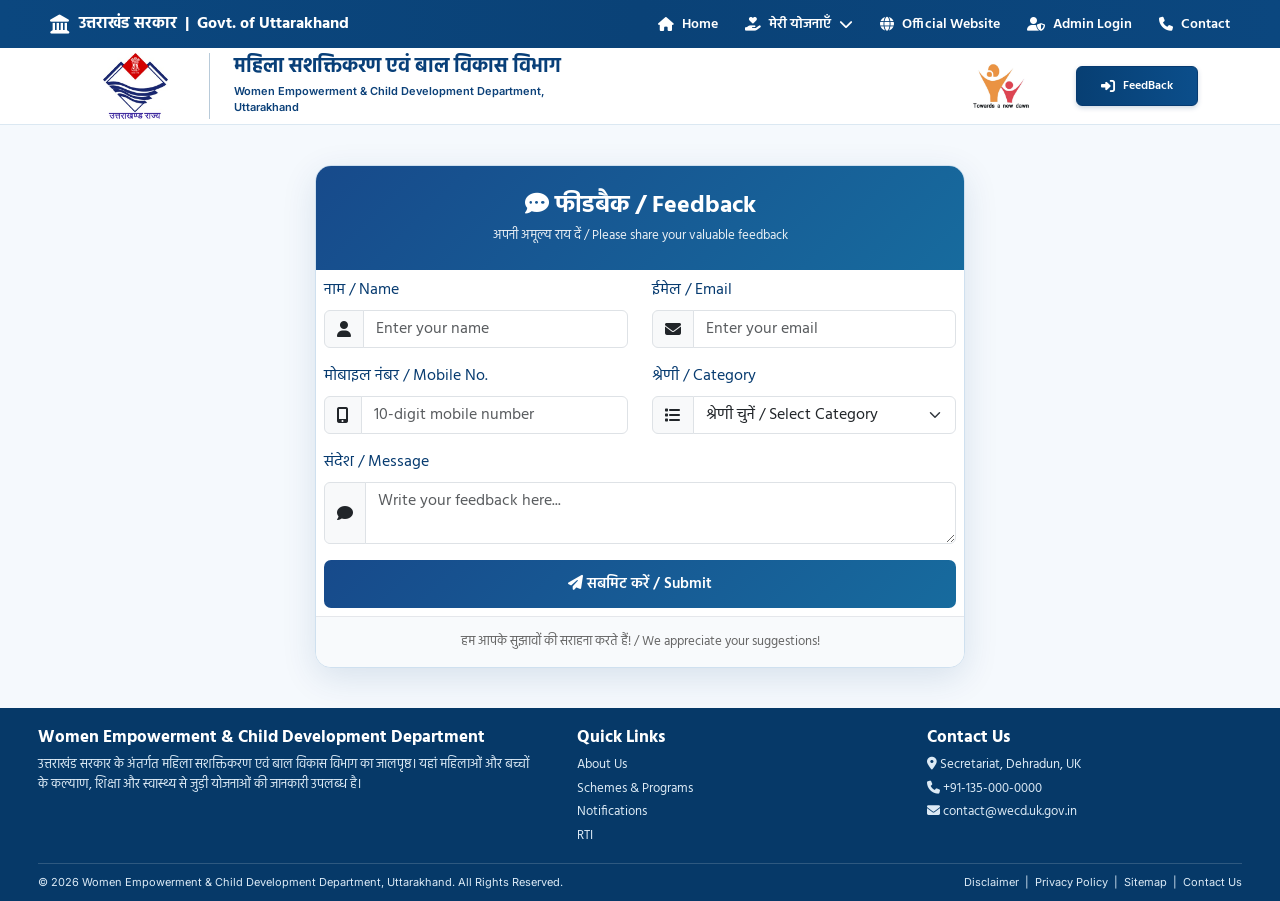
<file: html_file/feedback.html>
<!DOCTYPE html>
<html lang="hi">
<head>
  <meta charset="UTF-8">
  <meta name="viewport" content="width=device-width, initial-scale=1.0">
  <meta name="description" content="Women Empowerment and Child Development Department Uttarakhand">
  <title>फीडबैक | महिला सशक्तिकरण एवं बाल विकास विभाग | उत्तराखंड</title>

  <link rel="icon" href="../images/uk_logo.jpeg">
  <link rel="preconnect" href="https://fonts.googleapis.com">
  <link rel="preconnect" href="https://fonts.gstatic.com" crossorigin>
  <link href="https://fonts.googleapis.com/css2?family=Hind:wght@400;500;600;700&family=Inter:wght@400;500;600;700;800&display=swap" rel="stylesheet">
  <link href="https://cdn.jsdelivr.net/npm/bootstrap@5.3.3/dist/css/bootstrap.min.css" rel="stylesheet">
  <link href="https://cdnjs.cloudflare.com/ajax/libs/font-awesome/6.5.2/css/all.min.css" rel="stylesheet">

  <style>
    :root{
      --gov-blue:#0b477f;
      --gov-dark:#063a70;
      --blue:#1262a0;
      --text:#073b70;
      --border:#cfe0ef;
    }

    *{box-sizing:border-box}
    html{scroll-behavior:smooth}
    body{
      margin:0;
      background:#f5f9fd;
      color:var(--text);
      font-family:"Hind","Inter",sans-serif;
      font-size:16px;
      min-height:100vh;
      display:flex;
      flex-direction:column;
    }
    a{text-decoration:none}
    img{max-width:100%;display:block}

    /* ================= FEEDBACK CARD ================= */
    .login-container {
      flex: 1;
      display: flex;
      justify-content: center;
      align-items: center;
      padding: 40px 15px;
    }
    .feed-back{
      padding: 8px;
    }
    .login-card {
      max-width: 650px; /* Increased width for form */
      width: 100%;
      background: #fff;
      border-radius: 16px;
      overflow: hidden;
      box-shadow: 0 10px 35px rgba(7, 59, 112, 0.12);
      border: 1px solid var(--border);
    }
    .login-card-header {
      background: linear-gradient(135deg, #174a8b, #176b9e);
      color: #fff;
      padding: 25px 30px;
      text-align: center;
    }
    .login-card-header h2 { font-size: 24px; font-weight: 700; margin: 0 0 5px; }
    .login-card-header p { margin: 0; font-size: 13px; opacity: 0.9; }
    .login-card-body { padding: 30px; background: #fff; }
    .login-card-body .form-label {
      font-weight: 600; color: #333; margin-bottom: 7px; font-size: 14px; display: block;
    }
    .login-card-body .input-group { margin-bottom: 20px; }
    .login-card-body .input-group-text {
      background: #f1f5f9; border: 1px solid #d9e0e7; color: #174a8b;
      min-width: 48px; justify-content: center; border-radius: 6px 0 0 6px;
    }
    .login-card-body .form-control,
    .login-card-body .form-select {
      height: 48px; border: 1px solid #d9e0e7; font-size: 14px; border-radius: 0 6px 6px 0;
    }
    .login-card-body .form-control:focus,
    .login-card-body .form-select:focus {
      border-color: #176b9e; box-shadow: 0 0 0 0.2rem rgba(23, 107, 158, 0.12);
    }
    /* Specific fix for textarea height */
    .login-card-body textarea.form-control {
      height: auto;
      min-height: 120px;
      padding-top: 12px;
    }
    .login-submit-btn {
      width: 100%; height: 48px; border: none; border-radius: 7px;
      background: linear-gradient(135deg, #174a8b, #176b9e); color: #fff;
      font-size: 15px; font-weight: 600; transition: all 0.2s ease;
    }
    .login-submit-btn:hover {
      background: linear-gradient(135deg, #123b70, #145c87); transform: translateY(-1px);
    }
    .login-card-footer {
      text-align: center; background: #f8fafc; border-top: 1px solid #e5e7eb;
      padding: 15px; font-size: 13px; color: #666;
    }
    .login-card-footer a { color: #174a8b; font-weight: 600; text-decoration: none; }
    .login-card-footer a:hover { text-decoration: underline; }

    /* ================= NAV DROPDOWN ================= */
    .nav-dropdown { position: relative; }
    .new-container{ max-width: 1242px !important; }
    .nav-dropdown > .nav-dropdown-toggle { cursor: pointer; }
    .nav-dropdown-menu {
      display: none; position: absolute; top: 100%; left: 0;
      min-width: 92px; padding: 8px 0; margin: 0; list-style: none;
      background: #ffffff; border-radius: 10px;
      box-shadow: 0 10px 30px rgba(7, 59, 112, 0.18);
      border: 1px solid #cfe0ef; z-index: 10000;
      animation: dropdownFadeIn 0.25s ease;
    }
    @keyframes dropdownFadeIn {
      from { opacity: 0; transform: translateY(-8px); }
      to   { opacity: 1; transform: translateY(0); }
    }
    .nav-dropdown:hover > .nav-dropdown-menu,
    .nav-dropdown.open > .nav-dropdown-menu { display: block; }
    .nav-dropdown-menu > li > a {
      display: flex; align-items: center; padding: 2px 10px;
      color: #164c7f; font-weight: 600; font-size: 9px; white-space: nowrap;
      transition: all 0.2s ease; border-left: 3px solid transparent;
    }
    .nav-dropdown-menu > li > a:hover,
    .nav-dropdown-menu > li > a.active {
      background: #eaf5ff; color: #073f73; border-left-color: #073f73; padding-left: 22px;
    }
    .nav-dropdown-menu > li > a i { font-size: 12px; color: #073f73; }
    .nav-dropdown-menu > li > a i.fa-circle-dot { font-size: 8px; color: #ef8b13; margin-right: 8px; }

    /* SUB-DROPDOWN */
    .nav-submenu { position: relative; }
    .nav-dropdown-menu.submenu { top: 0; left: 100%; margin-left: 4px; min-width: 164px; }
    .nav-submenu:hover > .submenu,
    .nav-submenu.open > .submenu { display: block; }
    .nav-dropdown:hover .nav-arrow,
    .nav-dropdown.open .nav-arrow { transform: rotate(180deg); transition: transform 0.3s ease; }
    .nav-arrow { transition: transform 0.3s ease; }
    .nav-submenu:hover .submenu-arrow,
    .nav-submenu.open .submenu-arrow { transform: rotate(90deg); transition: transform 0.3s ease; }
    .submenu-arrow { transition: transform 0.3s ease; }
    .nav-dropdown-menu.submenu h6 { font-size: 8px; color: red; padding: 2px 8px; }

    /* ================= TOP BAR ================= */
    .topbar{
      background:linear-gradient(90deg,#0b477f,#0a4277,#0b477f);
      color:#fff; min-height:48px;
    }
    .topbar .container,
    .department-header .container { width:min(1480px,94%); margin:auto; }
    .topbar-inner{
      min-height:48px; display:flex; align-items:center;
      justify-content:space-between; gap:20px;
    }
    .gov-brand{
      color:#fff; font-weight:700; display:flex; align-items:center;
      gap:10px; white-space:nowrap; font-size:16px;
    }
    .gov-brand i{font-size:19px}
    .top-links{ display:flex; align-items:center; gap:27px; margin:0; padding:0; list-style:none; }
    .top-links a{
      color:#fff; font-weight:600; font-size:14px;
      display:flex; align-items:center; gap:8px; transition:.2s;
    }
    .top-links a:hover{color:#ffd45b}
    .mobile-toggle{ display:none; background:none; border:0; color:#fff; font-size:22px; }

    /* ================= DEPARTMENT HEADER ================= */
    .department-header{ background:#fff; border-bottom:1px solid #dbe8f2; }
    .brand-row{
      min-height:72px; display:flex; align-items:center;
      justify-content:space-between; gap:22px;
    }
    .department-brand{ display:flex; align-items:center; gap:24px; min-width:0; }
    .uk-logo{
      width:128px; height:66px; object-fit:contain;
      border-right:1px solid #b8cad9; padding-right:20px;
    }
    .department-copy h1{
      margin:0 0 5px; color:#083f78; font-size:20px;
      line-height:1.18; font-weight:700;
    }
    .department-copy p{
      margin:0; color:#0c4179; font-family:Inter,sans-serif;
      font-size:11px; line-height:1.45; font-weight:600;
    }
    .header-right { display: flex; align-items: center; gap: 25px; }
    .icds-logo { width: 100px; height: 76px; object-fit: contain; }
    .login-btn {
      background: linear-gradient(90deg, #073f73, #0b4e8b);
      color: #fff; padding: 10px 24px; border-radius: 6px;
      font-size: 12px; font-weight: 600;
      display: inline-flex; align-items: center; gap: 8px;
      box-shadow: 0 2px 5px rgba(7, 59, 112, .2);
      transition: all 0.3s ease; white-space: nowrap;
      border: 1px solid #063a70; cursor: pointer;
    }
    .login-btn:hover { background: #063a70; color: #ffd45b; transform: translateY(-1px); box-shadow: 0 4px 8px rgba(7, 59, 112, .25); }
    .login-btn i { font-size: 14px; }

    /* ================= MAIN NAV ================= */
    .main-nav{
      background:linear-gradient(90deg,#073f73,#06477f,#073f73);
      box-shadow:0 2px 7px rgba(0,0,0,.12);
      position:relative; z-index:10;
    }
    .nav-inner{
      width:min(1480px,94%); margin:auto;
      display:flex; align-items:stretch; justify-content:center;
    }
    .nav-item{
      flex:1; max-width:190px; color:#fff; min-height:48px;
      padding:0 17px; display:flex; align-items:center; justify-content:center;
      gap:9px; font-weight:600; font-size:16px;
      border-bottom:4px solid transparent; transition:.2s;
    }
    .nav-item:hover, .nav-item.active{
      background:rgba(255,255,255,.08);
      border-bottom-color:#ffbf00; color:#fff;
    }
    .nav-item i{font-size:15px}

    /* ================= FOOTER ================= */
    footer{background:#063968;color:#fff;margin-top:0}
    .footer-main{
      width:min(1425px,94%);margin:auto;
      padding:20px 0 14px;
      display:grid;grid-template-columns:1.6fr 1fr 1fr;gap:35px;
    }
    .footer-title{font-size:17px;font-weight:700;margin:0 0 7px}
    footer p,footer a{color:#dceaf5;font-size:13px;line-height:1.5}
    footer a{display:block;margin:4px 0}
    .footer-bottom{
      border-top:1px solid rgba(255,255,255,.16);
      width:min(1425px,94%);margin:auto;padding:10px 0;
      display:flex;align-items:center;justify-content:space-between;gap:15px;
      font-family:Inter,sans-serif;font-size:11px;color:#dbeaf6;
    }

    /* ================= MOBILE ================= */
    @media (max-width: 992px){
      .top-links{gap:13px}
      .nav-item{font-size:14px;padding:0 9px}
      .brand-row{min-height:115px}
      .uk-logo{width:100px;height:90px}
      .department-copy h1{font-size:24px}
      .department-copy p{font-size:14px}
      .icds-logo { width: 80px; height: 70px; }
      .login-btn { padding: 8px 16px; font-size: 13px; }
      .nav-dropdown-menu {
        position: static; display: none; min-width: 100%;
        box-shadow: none; border: none; border-radius: 0;
        background: #f5f9fd; padding: 4px 0;
      }
      .nav-dropdown.open > .nav-dropdown-menu { display: block; animation: dropdownFadeIn 0.25s ease; }
      .nav-dropdown-menu.submenu {
        position: static; left: auto; margin-left: 0;
        min-width: 100%; background: #eaf5ff;
      }
      .nav-submenu.open > .submenu { display: block; }
      .nav-dropdown-menu > li > a { padding: 10px 20px 10px 28px; font-size: 13px; }
      .nav-dropdown-menu.submenu > li > a { padding-left: 40px; font-size: 12px; }
      .nav-submenu.open .submenu-arrow { transform: rotate(90deg); }
    }
    @media (max-width: 768px){
      .topbar-inner{min-height:50px; flex-wrap:wrap;}
      .gov-brand{font-size:13px}
      .mobile-toggle{display:block}
      .top-links-wrap{display:none;width:100%;padding-bottom:10px}
      .top-links-wrap.open{display:block}
      .top-links{flex-direction:column;align-items:flex-start;gap:9px}
      .top-links-group{width:100%;display:none}
      .top-links-group.open{display:block}
      .brand-row{min-height:96px}
      .department-brand{gap:12px}
      .uk-logo{width:76px;height:70px;padding-right:10px}
      .department-copy h1{font-size:19px;line-height:1.2}
      .department-copy p{font-size:12px;line-height:1.25}
      .header-right { gap: 12px; }
      .icds-logo { width: 60px; height: 55px; }
      .login-btn span { display: none; }
      .login-btn { padding: 10px 12px; }
      .main-nav{overflow-x:auto}
      .nav-inner{width:max-content;min-width:100%}
      .nav-item{min-width:125px;font-size:13px;min-height:45px}
      .footer-main{grid-template-columns:1fr;gap:15px}
      .footer-bottom{flex-direction:column;align-items:flex-start}
    }
    @media (max-width:480px){
      body{font-size:14px}
      .gov-brand{font-size:11px}
      .department-copy h1{font-size:16px}
      .department-copy p{font-size:10px}
      .uk-logo{width:62px;height:60px}
      .nav-item{min-width:112px}
    }
  </style>
</head>

<body>

  <!-- TOP GOVERNMENT BAR -->
  <header>
    <div class="topbar">
      <div class="container new-container">
        <div class="topbar-inner">
          <a href="#" class="gov-brand">
            <i class="fa-solid fa-landmark"></i>
            <span>उत्तराखंड सरकार &nbsp;|&nbsp; Govt. of Uttarakhand</span>
          </a>
          <button class="mobile-toggle" id="mobileToggle" aria-label="Open menu">
            <i class="fa-solid fa-bars"></i>
          </button>
          <div class="top-links-group" id="topLinks">
            <ul class="top-links">
              <li><a href="index.html"><i class="fa-solid fa-house"></i> Home</a></li>

              <li class="nav-dropdown">
                <a href="#" class="nav-dropdown-toggle">
                  <i class="fa-solid fa-hand-holding-heart"></i>
                  मेरी योजनाएँ
                  <i class="fa-solid fa-chevron-down nav-arrow"></i>
                </a>
                <ul class="nav-dropdown-menu">

                  <!-- CENTER GOVERNMENT -->
                  <li class="nav-submenu">
                    <a href="#">
                      केंद्र सहायतित
                      <i class="fa-solid fa-chevron-right submenu-arrow"></i>
                    </a>
                    <ul class="nav-dropdown-menu submenu">
                      <li class="nav-submenu">
                        <a href="#">
                          मिशन सक्षम आंगनवाड़ी एवं पोषण 2.0
                          <i class="fa-solid fa-chevron-right submenu-arrow"></i>
                        </a>
                        <ul class="nav-dropdown-menu submenu">
                          <li><a href="login.html">आंगनवाड़ी सेवायें</a></li>
                          <li><a href="login.html">राष्ट्रीय पोषण अभियान</a></li>
                          <li><a href="login.html">किशोरी बालिका योजना (SAG)</a></li>
                          <li><a href="login.html">आंगनवाड़ी भवन निर्माण</a></li>
                          <li><a href="login.html">सक्षम आंगनवाड़ी केन्द्र</a></li>
                        </ul>
                      </li>

                      <li class="nav-submenu">
                        <a href="#">
                          मिशन शक्ति
                          <i class="fa-solid fa-chevron-right submenu-arrow"></i>
                        </a>
                        <ul class="nav-dropdown-menu submenu">
                          <h6>मिशन शक्ति – सामर्थ्य</h6>
                          <li><a href="login.html">हब (SHEW & DHEW)</a></li>
                          <li><a href="login.html">प्रधानमंत्री मातृ वन्दना योजना</a></li>
                          <li><a href="login.html">आंगनवाड़ी सह क्रेच केन्द्र</a></li>
                          <li><a href="login.html">सखी निवास</a></li>
                          <li><a href="login.html">जेंडर बजटिंग</a></li>
                          <li><a href="login.html">शक्ति सदन</a></li>
                          <h6>मिशन शक्ति – संबल</h6>
                          <li><a href="login.html">बेटी बचाओ बेटी पढ़ाओ</a></li>
                          <li><a href="login.html">वन स्टॉप सेंटर</a></li>
                          <li><a href="login.html">वन स्टॉप सेंटर निर्माण</a></li>
                          <li><a href="login.html">महिला हेल्पलाइन 181</a></li>
                        </ul>
                      </li>

                      <li class="nav-submenu">
                        <a href="#">
                          अन्य योजनायें
                          <i class="fa-solid fa-chevron-right submenu-arrow"></i>
                        </a>
                        <ul class="nav-dropdown-menu submenu">
                          <li><a href="login.html">निर्भया फण्ड के अंतर्गत निर्माण</a></li>
                          <li><a href="login.html">SASCI के अंतर्गत निर्माण</a></li>
                          <li><a href="login.html">प्रधानमंत्री जनजातीय न्याय महाअभियान (PM - JANMAN)</a></li>
                        </ul>
                      </li>
                    </ul>
                  </li>

                  <!-- STATE GOVERNMENT -->
                  <li class="nav-submenu">
                    <a href="#">
                      राज्य सहायतित
                      <i class="fa-solid fa-chevron-right submenu-arrow"></i>
                    </a>
                    <ul class="nav-dropdown-menu submenu">
                      <li class="nav-submenu">
                        <a href="#">
                          राज्य सहायतित योजनाएं
                          <i class="fa-solid fa-chevron-right submenu-arrow"></i>
                        </a>
                        <ul class="nav-dropdown-menu submenu">
                          <h6>आई. सीडी. एस. तंत्र के माध्यम से संचालित योजनाएँ</h6>
                          <li><a href="login.html">नंदा गौरा योजना</a></li>
                          <li><a href="login.html">मुख्यमंत्री महिला पोषण</a></li>
                          <li><a href="login.html">मुख्यमंत्री बाल पोषण</a></li>
                          <li><a href="login.html">मुख्यमंत्री आंचल अमृत योजना</a></li>
                          <li><a href="login.html">मुख्यमंत्री महालक्ष्मी योजना</a></li>
                          <li><a href="login.html">तीलू रौतेली एवं आंगनवाड़ी कार्यकर्ती पुरस्कार</a></li>
                          <h6>उत्तराखंड महिला एवं बाल विकास समिति के माध्यम से संचालित योजनाएँ</h6>
                          <li><a href="login.html">उत्तराखंड महिला समेकित विकास योजना</a></li>
                          <li><a href="login.html">मुख्यमंत्री सतत् आजीविका योजना</a></li>
                          <li><a href="login.html">मुख्यमंत्री एकल महिला स्वरोजगार योजना</a></li>
                          <li><a href="login.html">मेरी सहेली सैनिटरी नैपकिन योजना</a></li>
                          <li><a href="login.html">बाल कल्याण निधि</a></li>
                          <li><a href="login.html">आंगनवाड़ी कर्मियों हेतु कल्याण कोष की योजना</a></li>
                          <li><a href="login.html">मुख्यमंत्री महिला एवं बाल बहुमुखी सहायता निधि योजना</a></li>
                        </ul>
                      </li>

                      <li class="nav-submenu">
                        <a href="#">
                          विभिन्न अधिनियमों के अधीन नोडल की भूमिका
                          <i class="fa-solid fa-chevron-right submenu-arrow"></i>
                        </a>
                        <ul class="nav-dropdown-menu submenu">
                          <li><a href="login.html">घरेलू हिंसा से महिला संरक्षण अधिनियम 2005</a></li>
                          <li><a href="login.html">बाल विवाह प्रतिषेध अधिनियम 2006</a></li>
                          <li><a href="login.html">महिलाओं का कार्यस्थल पर लैंगिक उत्पीड़न (निवारण, प्रतिषेध और प्रतितोष अधिनियम 2013)</a></li>
                        </ul>
                      </li>
                    </ul>
                  </li>
                </ul>
              </li>

              <li><a href="#"><i class="fa-solid fa-globe"></i> Official Website</a></li>
              <li><a href="#"><i class="fa-solid fa-user-shield"></i> Admin Login</a></li>
              <li><a href="Contact.html"><i class="fa-solid fa-phone"></i> Contact</a></li>
            </ul>
          </div>
        </div>
      </div>
    </div>

    <!-- DEPARTMENT HEADER -->
    <div class="department-header">
      <div class="container">
        <div class="brand-row">
          <div class="department-brand">
           <a href="index.html" class="department-brand">
  <img 
    src="../images/uk_logo.jpeg" 
    class="uk-logo" 
    alt="Uttarakhand Government Logo"
  >

  <div class="department-copy">
    <h1>महिला सशक्तिकरण एवं बाल विकास विभाग</h1>
    <p>
      Women Empowerment &amp; Child Development Department,<br>
      Uttarakhand
    </p>
  </div>
</a>
          </div>
          <div class="header-right">
            <img src="../images/icds_logo.jpeg" class="icds-logo" alt="ICDS Logo">
            <a href="feedback.html" class="login-btn">
              <i class="fa-solid fa-right-to-bracket"></i>
              <span>FeedBack</span>
            </a>
           
          </div>
        </div>
      </div>
    </div>

    <!-- MAIN NAVIGATION -->
    <nav class="main-nav">
      <div class="nav-inner">
        <!-- Nav items here -->
      </div>
    </nav>
  </header>

  <!-- FEEDBACK FORM SECTION -->
  <div class="login-container" id="feedbackSection">
    <div class="login-card">

      <div class="login-card-header">
        <h2><i class="fa-solid fa-comment-dots"></i> फीडबैक / Feedback</h2>
        <p>अपनी अमूल्य राय दें / Please share your valuable feedback</p>
      </div>

   <div class="row feed-back">

  <!-- Name -->
  <div class="col-md-6 mb-3">
    <label for="feedbackName" class="form-label">नाम / Name</label>
    <div class="input-group">
      <span class="input-group-text">
        <i class="fa-solid fa-user"></i>
      </span>
      <input
        type="text"
        class="form-control"
        id="feedbackName"
        placeholder="Enter your name"
        required
      >
    </div>
  </div>

  <!-- Email -->
  <div class="col-md-6 mb-3">
    <label for="feedbackEmail" class="form-label">ईमेल / Email</label>
    <div class="input-group">
      <span class="input-group-text">
        <i class="fa-solid fa-envelope"></i>
      </span>
      <input
        type="email"
        class="form-control"
        id="feedbackEmail"
        placeholder="Enter your email"
        required
      >
    </div>
  </div>

  <!-- Mobile -->
  <div class="col-md-6 mb-3">
    <label for="feedbackMobile" class="form-label">मोबाइल नंबर / Mobile No.</label>
    <div class="input-group">
      <span class="input-group-text">
        <i class="fa-solid fa-mobile-screen-button"></i>
      </span>
      <input
        type="tel"
        class="form-control"
        id="feedbackMobile"
        placeholder="10-digit mobile number"
        pattern="[0-9]{10}"
        maxlength="10"
        required
      >
    </div>
  </div>

  <!-- Category -->
<!-- Category -->
<div class="col-md-6 mb-3">
  <label for="feedbackCategory" class="form-label">
    श्रेणी / Category
  </label>

  <div class="input-group">
    <span class="input-group-text">
      <i class="fa-solid fa-list"></i>
    </span>

    <select class="form-select" id="feedbackCategory" required>

      <option value="" disabled selected>
        श्रेणी चुनें / Select Category
      </option>

      <!-- ================= CENTER GOVERNMENT ================= -->
      <optgroup label="केंद्र सरकार / Central Government">

        <option value="anganwadi-services">
          आंगनवाड़ी सेवायें
        </option>

        <option value="poshan-abhiyaan">
          राष्ट्रीय पोषण अभियान
        </option>

        <option value="sag">
          किशोरी बालिका योजना (SAG)
        </option>

        <option value="anganwadi-building">
          आंगनवाड़ी भवन निर्माण
        </option>

        <option value="saksham-anganwadi">
          सक्षम आंगनवाड़ी केन्द्र
        </option>

        <option value="shev-dhew">
          हब (SHEW & DHEW)
        </option>

        <option value="pm-matru-vandana">
          प्रधानमंत्री मातृ वन्दना योजना
        </option>

        <option value="anganwadi-creche">
          आंगनवाड़ी सह क्रेच केन्द्र
        </option>

        <option value="sakhi-niwas">
          सखी निवास
        </option>

        <option value="gender-budgeting">
          जेंडर बजटिंग
        </option>

        <option value="shakti-sadan">
          शक्ति सदन
        </option>

        <option value="beti-bachao-beti-padhao">
          बेटी बचाओ बेटी पढ़ाओ
        </option>

        <option value="one-stop-center">
          वन स्टॉप सेंटर
        </option>

        <option value="one-stop-center-building">
          वन स्टॉप सेंटर निर्माण
        </option>

        <option value="women-helpline-181">
          महिला हेल्पलाइन 181
        </option>

        <option value="nirbhaya-fund">
          निर्भया फण्ड के अंतर्गत निर्माण
        </option>

        <option value="sasci">
          SASCI के अंतर्गत निर्माण
        </option>

        <option value="pm-janman">
          प्रधानमंत्री जनजातीय न्याय महाअभियान (PM - JANMAN)
        </option>

      </optgroup>


      <!-- ================= STATE GOVERNMENT ================= -->
      <optgroup label="राज्य सरकार / State Government">

        <option value="nanda-gaura">
          नंदा गौरा योजना
        </option>

        <option value="mukhyamantri-mahila-poshan">
          मुख्यमंत्री महिला पोषण
        </option>

        <option value="mukhyamantri-bal-poshan">
          मुख्यमंत्री बाल पोषण
        </option>

        <option value="aanchal-amrit">
          मुख्यमंत्री आंचल अमृत योजना
        </option>

        <option value="mahalakshmi-yojana">
          मुख्यमंत्री महालक्ष्मी योजना
        </option>

        <option value="tilu-rauteli">
          तीलू रौतेली एवं आंगनवाड़ी कार्यकर्ती पुरस्कार
        </option>

        <option value="uttarakhand-mahila-samekit">
          उत्तराखंड महिला समेकित विकास योजना
        </option>

        <option value="satat-ajivika">
          मुख्यमंत्री सतत् आजीविका योजना
        </option>

        <option value="ekal-mahila-swarojgar">
          मुख्यमंत्री एकल महिला स्वरोजगार योजना
        </option>

        <option value="meri-saheli">
          मेरी सहेली सैनिटरी नैपकिन योजना
        </option>

        <option value="bal-kalyan-nidhi">
          बाल कल्याण निधि
        </option>

        <option value="anganwadi-karmiyon-kalyan">
          आंगनवाड़ी कर्मियों हेतु कल्याण कोष की योजना
        </option>

        <option value="mahila-bal-bahumukhi">
          मुख्यमंत्री महिला एवं बाल बहुमुखी सहायता निधि योजना
        </option>

        <option value="domestic-violence-act">
          घरेलू हिंसा से महिला संरक्षण अधिनियम 2005
        </option>

        <option value="child-marriage-act">
          बाल विवाह प्रतिषेध अधिनियम 2006
        </option>

        <option value="workplace-harassment-act">
          महिलाओं का कार्यस्थल पर लैंगिक उत्पीड़न
          (निवारण, प्रतिषेध और प्रतितोष अधिनियम 2013)
        </option>

      </optgroup>


      <!-- ================= GENERAL ================= -->
      <optgroup label="सामान्य / General">

        <option value="website-issue">
          वेबसाइट संबंधी / Website Issue
        </option>

        <option value="departmental-work">
          विभागीय कार्य / Departmental Work
        </option>

        <option value="general-query">
          सामान्य जानकारी / General Query
        </option>

        <option value="other">
          अन्य / Other
        </option>

      </optgroup>

    </select>
  </div>
</div>

  <!-- Message - Full Width -->
  <div class="col-12 mb-3">
    <label for="feedbackMessage" class="form-label">
      संदेश / Message
    </label>

    <div class="input-group">
      <span class="input-group-text">
        <i class="fa-solid fa-comment"></i>
      </span>

      <textarea
        class="form-control"
        id="feedbackMessage"
        placeholder="Write your feedback here..."
        required
      ></textarea>
    </div>
  </div>

  <!-- Submit -->
  <div class="col-12">
    <button type="submit" class="btn login-submit-btn">
      <i class="fa-solid fa-paper-plane"></i>
      सबमिट करें / Submit
    </button>
  </div>

</div>

      <div class="login-card-footer">
        <span>हम आपके सुझावों की सराहना करते हैं! / We appreciate your suggestions!</span>
      </div>

    </div>
  </div>

  <!-- FOOTER -->
  <footer>
    <div class="footer-main">
      <div>
        <h3 class="footer-title">Women Empowerment &amp; Child Development Department</h3>
        <p>उत्तराखंड सरकार के अंतर्गत महिला सशक्तिकरण एवं बाल विकास विभाग का जालपृष्ठ। यहां महिलाओं और बच्चों के कल्याण, शिक्षा और स्वास्थ्य से जुड़ी योजनाओं की जानकारी उपलब्ध है।</p>
      </div>
      <div>
        <h3 class="footer-title">Quick Links</h3>
        <a href="#">About Us</a>
        <a href="#">Schemes &amp; Programs</a>
        <a href="#">Notifications</a>
        <a href="#">RTI</a>
      </div>
      <div>
        <h3 class="footer-title">Contact Us</h3>
        <a href="#"><i class="fa-solid fa-location-dot"></i> Secretariat, Dehradun, UK</a>
        <a href="#"><i class="fa-solid fa-phone"></i> +91-135-000-0000</a>
        <a href="#"><i class="fa-solid fa-envelope"></i> contact@wecd.uk.gov.in</a>
      </div>
    </div>
    <div class="footer-bottom">
      <span>© 2026 Women Empowerment &amp; Child Development Department, Uttarakhand. All Rights Reserved.</span>
      <span>Disclaimer &nbsp;|&nbsp; Privacy Policy &nbsp;|&nbsp; Sitemap &nbsp;|&nbsp; Contact Us</span>
    </div>
  </footer>

  <!-- Bootstrap JS Bundle -->
  <script src="https://cdn.jsdelivr.net/npm/bootstrap@5.3.3/dist/js/bootstrap.bundle.min.js"></script>

  <script>
    /* ================= MOBILE MENU ================= */
    const mobileToggle = document.getElementById("mobileToggle");
    const topLinks = document.getElementById("topLinks");
    mobileToggle.addEventListener("click", () => topLinks.classList.toggle("open"));

    /* ================= FEEDBACK FORM SUBMIT ================= */
    document.getElementById("feedbackForm").addEventListener("submit", function (e) {
      e.preventDefault();
      alert("फीडबैक सफलतापूर्वक सबमिट हो गया! (Demo)\nThank you for your feedback!");
      // Optional: reset form after submission
      this.reset();
    });

    /* ============ DROPDOWN & SUBMENU - CLICK HANDLING ============ */
    (function () {
      const dropdowns = document.querySelectorAll('.nav-dropdown');
      const submenus  = document.querySelectorAll('.nav-submenu');

      function closeAllDropdowns(except) {
        dropdowns.forEach(d => { if (d !== except) d.classList.remove('open'); });
        submenus.forEach(s => { if (s !== except) s.classList.remove('open'); });
      }

      dropdowns.forEach(dropdown => {
        const toggle = dropdown.querySelector(':scope > a');
        if (!toggle) return;
        toggle.addEventListener('click', function (e) {
          e.preventDefault();
          e.stopPropagation();
          const isOpen = dropdown.classList.contains('open');
          closeAllDropdowns(dropdown);
          dropdown.classList.toggle('open', !isOpen);
        });
      });

      submenus.forEach(submenu => {
        const toggle = submenu.querySelector(':scope > a');
        if (!toggle) return;
        toggle.addEventListener('click', function (e) {
          e.preventDefault();
          e.stopPropagation();
          const isOpen = submenu.classList.contains('open');
          submenus.forEach(s => {
            if (s !== submenu && s.contains(submenu) === false) s.classList.remove('open');
          });
          submenu.classList.toggle('open', !isOpen);
        });
      });

      document.addEventListener('click', function () { closeAllDropdowns(null); });

      document.querySelectorAll('.nav-dropdown-menu').forEach(menu => {
        menu.addEventListener('click', function (e) { e.stopPropagation(); });
      });

      document.addEventListener('keydown', function (e) {
        if (e.key === 'Escape') closeAllDropdowns(null);
      });
    })();
  </script>
</body>
</html>
</file>
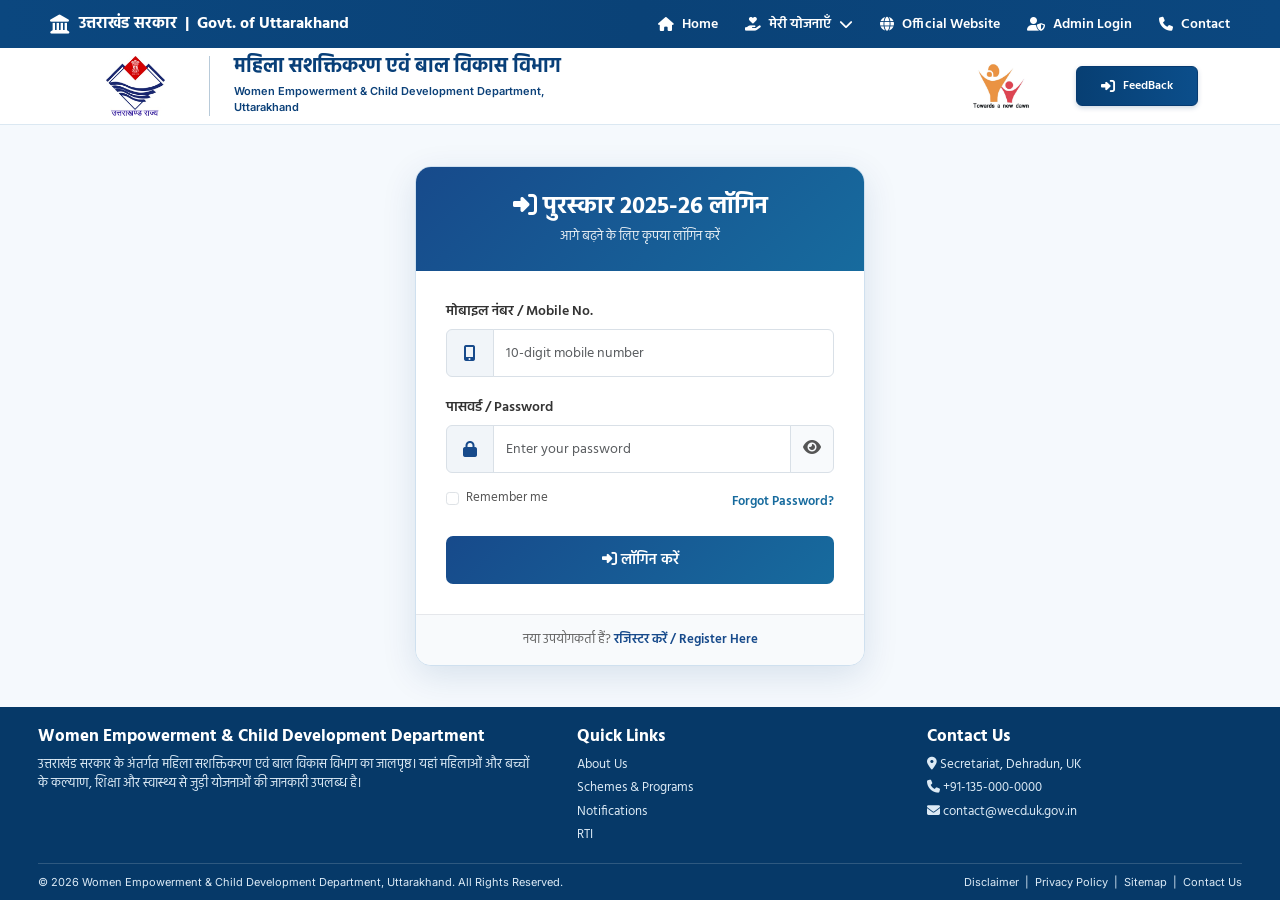
<file: html_file/puruskarlogin.html>
<!DOCTYPE html>
<html lang="hi">
<head>
  <meta charset="UTF-8">
  <meta name="viewport" content="width=device-width, initial-scale=1.0">
  <meta name="description" content="Women Empowerment and Child Development Department Uttarakhand">
  <title>महिला सशक्तिकरण एवं बाल विकास विभाग | उत्तराखंड</title>

  <link rel="icon" href="../images/uk_logo.jpeg">
  <link rel="preconnect" href="https://fonts.googleapis.com">
  <link rel="preconnect" href="https://fonts.gstatic.com" crossorigin>
  <link href="https://fonts.googleapis.com/css2?family=Hind:wght@400;500;600;700&family=Inter:wght@400;500;600;700;800&display=swap" rel="stylesheet">
  <link href="https://cdn.jsdelivr.net/npm/bootstrap@5.3.3/dist/css/bootstrap.min.css" rel="stylesheet">
  <link href="https://cdnjs.cloudflare.com/ajax/libs/font-awesome/6.5.2/css/all.min.css" rel="stylesheet">

  <style>
    :root{
      --gov-blue:#0b477f;
      --gov-dark:#063a70;
      --blue:#1262a0;
      --text:#073b70;
      --border:#cfe0ef;
    }

    *{box-sizing:border-box}
    html{scroll-behavior:smooth}
    body{
      margin:0;
      background:#f5f9fd;
      color:var(--text);
      font-family:"Hind","Inter",sans-serif;
      font-size:16px;
      min-height:100vh;
      display:flex;
      flex-direction:column;
    }
    a{text-decoration:none}
    img{max-width:100%;display:block}

    /* ================= LOGIN CARD ================= */
    .login-container {
      flex: 1;
      display: flex;
      justify-content: center;
      align-items: center;
      padding: 40px 15px;
    }
    .login-card {
      max-width: 450px;
      width: 100%;
      background: #fff;
      border-radius: 16px;
      overflow: hidden;
      box-shadow: 0 10px 35px rgba(7, 59, 112, 0.12);
      border: 1px solid var(--border);
    }
    .login-card-header {
      background: linear-gradient(135deg, #174a8b, #176b9e);
      color: #fff;
      padding: 25px 30px;
      text-align: center;
    }
    .login-card-header h2 { font-size: 24px; font-weight: 700; margin: 0 0 5px; }
    .login-card-header p { margin: 0; font-size: 13px; opacity: 0.9; }
    .login-card-body { padding: 30px; background: #fff; }
    .login-card-body .form-label {
      font-weight: 600; color: #333; margin-bottom: 7px; font-size: 14px; display: block;
    }
    .login-card-body .input-group { height: 48px; margin-bottom: 20px; }
    .login-card-body .input-group-text {
      background: #f1f5f9; border: 1px solid #d9e0e7; color: #174a8b;
      min-width: 48px; justify-content: center; border-radius: 6px 0 0 6px;
    }
    .login-card-body .form-control {
      height: 48px; border: 1px solid #d9e0e7; font-size: 14px; border-radius: 0 6px 6px 0;
    }
    .login-card-body .form-control:focus {
      border-color: #176b9e; box-shadow: 0 0 0 0.2rem rgba(23, 107, 158, 0.12);
    }
    .password-toggle {
      border: 1px solid #d9e0e7; background: #f8fafc; color: #555; border-radius: 0 6px 6px 0;
    }
    .password-toggle:hover { background: #eef2f7; }
    .login-options {
      display: flex; align-items: center; justify-content: space-between;
      margin: -5px 0 22px; font-size: 13px;
    }
    .form-check-label { color: #555; }
    .forgot-password { color: #176b9e; text-decoration: none; font-weight: 600; }
    .forgot-password:hover { text-decoration: underline; }
    .login-submit-btn {
      width: 100%; height: 48px; border: none; border-radius: 7px;
      background: linear-gradient(135deg, #174a8b, #176b9e); color: #fff;
      font-size: 15px; font-weight: 600; transition: all 0.2s ease;
    }
    .login-submit-btn:hover {
      background: linear-gradient(135deg, #123b70, #145c87); transform: translateY(-1px);
    }
    .login-card-footer {
      text-align: center; background: #f8fafc; border-top: 1px solid #e5e7eb;
      padding: 15px; font-size: 13px; color: #666;
    }
    .login-card-footer a { color: #174a8b; font-weight: 600; text-decoration: none; }
    .login-card-footer a:hover { text-decoration: underline; }

    /* ================= NAV DROPDOWN ================= */
    .nav-dropdown { position: relative; }
    .new-container{ max-width: 1242px !important; }
    .nav-dropdown > .nav-dropdown-toggle { cursor: pointer; }
    .nav-dropdown-menu {
      display: none; position: absolute; top: 100%; left: 0;
      min-width: 92px; padding: 8px 0; margin: 0; list-style: none;
      background: #ffffff; border-radius: 10px;
      box-shadow: 0 10px 30px rgba(7, 59, 112, 0.18);
      border: 1px solid #cfe0ef; z-index: 10000;
      animation: dropdownFadeIn 0.25s ease;
    }
    @keyframes dropdownFadeIn {
      from { opacity: 0; transform: translateY(-8px); }
      to   { opacity: 1; transform: translateY(0); }
    }
    .nav-dropdown:hover > .nav-dropdown-menu,
    .nav-dropdown.open > .nav-dropdown-menu { display: block; }
    .nav-dropdown-menu > li > a {
      display: flex; align-items: center; padding: 2px 10px;
      color: #164c7f; font-weight: 600; font-size: 9px; white-space: nowrap;
      transition: all 0.2s ease; border-left: 3px solid transparent;
    }
    .nav-dropdown-menu > li > a:hover,
    .nav-dropdown-menu > li > a.active {
      background: #eaf5ff; color: #073f73; border-left-color: #073f73; padding-left: 22px;
    }
    .nav-dropdown-menu > li > a i { font-size: 12px; color: #073f73; }
    .nav-dropdown-menu > li > a i.fa-circle-dot { font-size: 8px; color: #ef8b13; margin-right: 8px; }

    /* SUB-DROPDOWN */
    .nav-submenu { position: relative; }
    .nav-dropdown-menu.submenu { top: 0; left: 100%; margin-left: 4px; min-width: 164px; }
    .nav-submenu:hover > .submenu,
    .nav-submenu.open > .submenu { display: block; }
    .nav-dropdown:hover .nav-arrow,
    .nav-dropdown.open .nav-arrow { transform: rotate(180deg); transition: transform 0.3s ease; }
    .nav-arrow { transition: transform 0.3s ease; }
    .nav-submenu:hover .submenu-arrow,
    .nav-submenu.open .submenu-arrow { transform: rotate(90deg); transition: transform 0.3s ease; }
    .submenu-arrow { transition: transform 0.3s ease; }
    .nav-dropdown-menu.submenu h6 { font-size: 8px; color: red; padding: 2px 8px; }

    /* ================= TOP BAR ================= */
    .topbar{
      background:linear-gradient(90deg,#0b477f,#0a4277,#0b477f);
      color:#fff; min-height:48px;
    }
    .topbar .container,
    .department-header .container { width:min(1480px,94%); margin:auto; }
    .topbar-inner{
      min-height:48px; display:flex; align-items:center;
      justify-content:space-between; gap:20px;
    }
    .gov-brand{
      color:#fff; font-weight:700; display:flex; align-items:center;
      gap:10px; white-space:nowrap; font-size:16px;
    }
    .gov-brand i{font-size:19px}
    .top-links{ display:flex; align-items:center; gap:27px; margin:0; padding:0; list-style:none; }
    .top-links a{
      color:#fff; font-weight:600; font-size:14px;
      display:flex; align-items:center; gap:8px; transition:.2s;
    }
    .top-links a:hover{color:#ffd45b}
    .mobile-toggle{ display:none; background:none; border:0; color:#fff; font-size:22px; }

    /* ================= DEPARTMENT HEADER ================= */
    .department-header{ background:#fff; border-bottom:1px solid #dbe8f2; }
    .brand-row{
      min-height:72px; display:flex; align-items:center;
      justify-content:space-between; gap:22px;
    }
    .department-brand{ display:flex; align-items:center; gap:24px; min-width:0; }
    .uk-logo{
      width:128px; height:60px; object-fit:contain;
      border-right:1px solid #b8cad9; padding-right:20px;
    }
    .department-copy h1{
      margin:0 0 5px; color:#083f78; font-size:20px;
      line-height:1.18; font-weight:700;
    }
    .department-copy p{
      margin:0; color:#0c4179; font-family:Inter,sans-serif;
      font-size:11px; line-height:1.45; font-weight:600;
    }
    .header-right { display: flex; align-items: center; gap: 25px; }
    .icds-logo { width: 100px; height: 76px; object-fit: contain; }
    .login-btn {
      background: linear-gradient(90deg, #073f73, #0b4e8b);
      color: #fff; padding: 10px 24px; border-radius: 6px;
      font-size: 12px; font-weight: 600;
      display: inline-flex; align-items: center; gap: 8px;
      box-shadow: 0 2px 5px rgba(7, 59, 112, .2);
      transition: all 0.3s ease; white-space: nowrap;
      border: 1px solid #063a70; cursor: pointer;
    }
    .login-btn:hover { background: #063a70; color: #ffd45b; transform: translateY(-1px); box-shadow: 0 4px 8px rgba(7, 59, 112, .25); }
    .login-btn i { font-size: 14px; }

    /* ================= MAIN NAV ================= */
    .main-nav{
      background:linear-gradient(90deg,#073f73,#06477f,#073f73);
      box-shadow:0 2px 7px rgba(0,0,0,.12);
      position:relative; z-index:10;
    }
    .nav-inner{
      width:min(1480px,94%); margin:auto;
      display:flex; align-items:stretch; justify-content:center;
    }
    .nav-item{
      flex:1; max-width:190px; color:#fff; min-height:48px;
      padding:0 17px; display:flex; align-items:center; justify-content:center;
      gap:9px; font-weight:600; font-size:16px;
      border-bottom:4px solid transparent; transition:.2s;
    }
    .nav-item:hover, .nav-item.active{
      background:rgba(255,255,255,.08);
      border-bottom-color:#ffbf00; color:#fff;
    }
    .nav-item i{font-size:15px}

    /* ================= FOOTER ================= */
    footer{background:#063968;color:#fff;margin-top:0}
    .footer-main{
      width:min(1425px,94%);margin:auto;
      padding:20px 0 14px;
      display:grid;grid-template-columns:1.6fr 1fr 1fr;gap:35px;
    }
    .footer-title{font-size:17px;font-weight:700;margin:0 0 7px}
    footer p,footer a{color:#dceaf5;font-size:13px;line-height:1.5}
    footer a{display:block;margin:4px 0}
    .footer-bottom{
      border-top:1px solid rgba(255,255,255,.16);
      width:min(1425px,94%);margin:auto;padding:10px 0;
      display:flex;align-items:center;justify-content:space-between;gap:15px;
      font-family:Inter,sans-serif;font-size:11px;color:#dbeaf6;
    }

    /* ================= MOBILE ================= */
    @media (max-width: 992px){
      .top-links{gap:13px}
      .nav-item{font-size:14px;padding:0 9px}
      .brand-row{min-height:115px}
      .uk-logo{width:100px;height:90px}
      .department-copy h1{font-size:24px}
      .department-copy p{font-size:14px}
      .icds-logo { width: 80px; height: 70px; }
      .login-btn { padding: 8px 16px; font-size: 13px; }
      .nav-dropdown-menu {
        position: static; display: none; min-width: 100%;
        box-shadow: none; border: none; border-radius: 0;
        background: #f5f9fd; padding: 4px 0;
      }
      .nav-dropdown.open > .nav-dropdown-menu { display: block; animation: dropdownFadeIn 0.25s ease; }
      .nav-dropdown-menu.submenu {
        position: static; left: auto; margin-left: 0;
        min-width: 100%; background: #eaf5ff;
      }
      .nav-submenu.open > .submenu { display: block; }
      .nav-dropdown-menu > li > a { padding: 10px 20px 10px 28px; font-size: 13px; }
      .nav-dropdown-menu.submenu > li > a { padding-left: 40px; font-size: 12px; }
      .nav-submenu.open .submenu-arrow { transform: rotate(90deg); }
    }
    @media (max-width: 768px){
      .topbar-inner{min-height:50px; flex-wrap:wrap;}
      .gov-brand{font-size:13px}
      .mobile-toggle{display:block}
      .top-links-wrap{display:none;width:100%;padding-bottom:10px}
      .top-links-wrap.open{display:block}
      .top-links{flex-direction:column;align-items:flex-start;gap:9px}
      .top-links-group{width:100%;display:none}
      .top-links-group.open{display:block}
      .brand-row{min-height:96px}
      .department-brand{gap:12px}
      .uk-logo{width:76px;height:70px;padding-right:10px}
      .department-copy h1{font-size:19px;line-height:1.2}
      .department-copy p{font-size:12px;line-height:1.25}
      .header-right { gap: 12px; }
      .icds-logo { width: 60px; height: 55px; }
      .login-btn span { display: none; }
      .login-btn { padding: 10px 12px; }
      .main-nav{overflow-x:auto}
      .nav-inner{width:max-content;min-width:100%}
      .nav-item{min-width:125px;font-size:13px;min-height:45px}
      .footer-main{grid-template-columns:1fr;gap:15px}
      .footer-bottom{flex-direction:column;align-items:flex-start}
    }
    @media (max-width:480px){
      body{font-size:14px}
      .gov-brand{font-size:11px}
      .department-copy h1{font-size:16px}
      .department-copy p{font-size:10px}
      .uk-logo{width:62px;height:60px}
      .nav-item{min-width:112px}
    }
  </style>
</head>

<body>

  <!-- TOP GOVERNMENT BAR -->
  <header>
    <div class="topbar">
      <div class="container new-container">
        <div class="topbar-inner">
          <a href="#" class="gov-brand">
            <i class="fa-solid fa-landmark"></i>
            <span>उत्तराखंड सरकार &nbsp;|&nbsp; Govt. of Uttarakhand</span>
          </a>
          <button class="mobile-toggle" id="mobileToggle" aria-label="Open menu">
            <i class="fa-solid fa-bars"></i>
          </button>
          <div class="top-links-group" id="topLinks">
            <ul class="top-links">
              <li><a href="index.html"><i class="fa-solid fa-house"></i> Home</a></li>

              <li class="nav-dropdown">
                <a href="#" class="nav-dropdown-toggle">
                  <i class="fa-solid fa-hand-holding-heart"></i>
                  मेरी योजनाएँ
                  <i class="fa-solid fa-chevron-down nav-arrow"></i>
                </a>
                <ul class="nav-dropdown-menu">

                  <!-- CENTER GOVERNMENT -->
                  <li class="nav-submenu">
                    <a href="#">
                      केंद्र सहायतित
                      <i class="fa-solid fa-chevron-right submenu-arrow"></i>
                    </a>
                    <ul class="nav-dropdown-menu submenu">
                      <li class="nav-submenu">
                        <a href="#">
                          मिशन सक्षम आंगनवाड़ी एवं पोषण 2.0
                          <i class="fa-solid fa-chevron-right submenu-arrow"></i>
                        </a>
                        <ul class="nav-dropdown-menu submenu">
                          <li><a href="index.html">आंगनवाड़ी सेवायें</a></li>
                          <li><a href="index.html">राष्ट्रीय पोषण अभियान</a></li>
                          <li><a href="index.html">किशोरी बालिका योजना (SAG)</a></li>
                          <li><a href="index.html">आंगनवाड़ी भवन निर्माण</a></li>
                          <li><a href="index.html">सक्षम आंगनवाड़ी केन्द्र</a></li>
                        </ul>
                      </li>

                      <li class="nav-submenu">
                        <a href="#">
                          मिशन शक्ति
                          <i class="fa-solid fa-chevron-right submenu-arrow"></i>
                        </a>
                        <ul class="nav-dropdown-menu submenu">
                          <h6>मिशन शक्ति – सामर्थ्य</h6>
                          <li><a href="index.html">हब (SHEW & DHEW)</a></li>
                          <li><a href="index.html">प्रधानमंत्री मातृ वन्दना योजना</a></li>
                          <li><a href="index.html">आंगनवाड़ी सह क्रेच केन्द्र</a></li>
                          <li><a href="index.html">सखी निवास</a></li>
                          <li><a href="index.html">जेंडर बजटिंग</a></li>
                          <li><a href="index.html">शक्ति सदन</a></li>
                          <h6>मिशन शक्ति – संबल</h6>
                          <li><a href="index.html">बेटी बचाओ बेटी पढ़ाओ</a></li>
                          <li><a href="index.html">वन स्टॉप सेंटर</a></li>
                          <li><a href="index.html">वन स्टॉप सेंटर निर्माण</a></li>
                          <li><a href="index.html">महिला हेल्पलाइन 181</a></li>
                        </ul>
                      </li>

                      <li class="nav-submenu">
                        <a href="#">
                          अन्य योजनायें
                          <i class="fa-solid fa-chevron-right submenu-arrow"></i>
                        </a>
                        <ul class="nav-dropdown-menu submenu">
                          <li><a href="index.html">निर्भया फण्ड के अंतर्गत निर्माण</a></li>
                          <li><a href="index.html">SASCI के अंतर्गत निर्माण</a></li>
                          <li><a href="index.html">प्रधानमंत्री जनजातीय न्याय महाअभियान (PM - JANMAN)</a></li>
                        </ul>
                      </li>
                    </ul>
                  </li>

                  <!-- STATE GOVERNMENT -->
                  <li class="nav-submenu">
                    <a href="#">
                      राज्य सहायतित
                      <i class="fa-solid fa-chevron-right submenu-arrow"></i>
                    </a>
                    <ul class="nav-dropdown-menu submenu">
                      <li class="nav-submenu">
                        <a href="#">
                          राज्य सहायतित योजनाएं
                          <i class="fa-solid fa-chevron-right submenu-arrow"></i>
                        </a>
                        <ul class="nav-dropdown-menu submenu">
                          <h6>आई. सीडी. एस. तंत्र के माध्यम से संचालित योजनाएँ</h6>
                          <li> <a href="https://www.nandagaurauk.in/" target="_blank">
    नंदा गौरा योजना
  </a></li>
                          <li><a href="index.html">मुख्यमंत्री महिला पोषण</a></li>
                          <li><a href="index.html">मुख्यमंत्री बाल पोषण</a></li>
                          <li><a href="index.html">मुख्यमंत्री आंचल अमृत योजना</a></li>
                          <li><a href="index.html">मुख्यमंत्री महालक्ष्मी योजना</a></li>
                          <li><a href="index.html">तीलू रौतेली एवं आंगनवाड़ी कार्यकर्ती पुरस्कार</a></li>
                          <h6>उत्तराखंड महिला एवं बाल विकास समिति के माध्यम से संचालित योजनाएँ</h6>
                          <li><a href="index.html">उत्तराखंड महिला समेकित विकास योजना</a></li>
                          <li><a href="index.html">मुख्यमंत्री सतत् आजीविका योजना</a></li>
                          <li><a href="index.html">मुख्यमंत्री एकल महिला स्वरोजगार योजना</a></li>
                          <li><a href="index.html">मेरी सहेली सैनिटरी नैपकिन योजना</a></li>
                          <li><a href="index.html">बाल कल्याण निधि</a></li>
                          <li><a href="index.html">आंगनवाड़ी कर्मियों हेतु कल्याण कोष की योजना</a></li>
                          <li><a href="index.html">मुख्यमंत्री महिला एवं बाल बहुमुखी सहायता निधि योजना</a></li>
                        </ul>
                      </li>

                      <li class="nav-submenu">
                        <a href="#">
                          विभिन्न अधिनियमों के अधीन नोडल की भूमिका
                          <i class="fa-solid fa-chevron-right submenu-arrow"></i>
                        </a>
                        <ul class="nav-dropdown-menu submenu">
                          <li><a href="index.html">घरेलू हिंसा से महिला संरक्षण अधिनियम 2005</a></li>
                          <li><a href="index.html">बाल विवाह प्रतिषेध अधिनियम 2006</a></li>
                          <li><a href="index.html">महिलाओं का कार्यस्थल पर लैंगिक उत्पीड़न (निवारण, प्रतिषेध और प्रतितोष अधिनियम 2013)</a></li>
                        </ul>
                      </li>
                    </ul>
                  </li>
                </ul>
              </li>

              <li><a href="#"><i class="fa-solid fa-globe"></i> Official Website</a></li>
              <li><a href="#"><i class="fa-solid fa-user-shield"></i> Admin Login</a></li>
              <li><a href="Contact.html"><i class="fa-solid fa-phone"></i> Contact</a></li>
            </ul>
          </div>
        </div>
      </div>
    </div>

    <!-- DEPARTMENT HEADER -->
    <div class="department-header">
      <div class="container">
        <div class="brand-row">
          <div class="department-brand">
            <a href="index.html" class="department-brand">
            <img src="../images/uk_logo.jpeg" class="uk-logo" alt="Uttarakhand Government Logo">
            <div class="department-copy">
              <h1>महिला सशक्तिकरण एवं बाल विकास विभाग</h1>
              <p>Women Empowerment &amp; Child Development Department,<br>Uttarakhand</p>
            </div>
            </a>
          </div>
          <div class="header-right">
            <img src="../images/icds_logo.jpeg" class="icds-logo" alt="ICDS Logo">
            <a href="#" class="login-btn">
              <i class="fa-solid fa-right-to-bracket"></i>
              <span>FeedBack</span>
            </a>
            
          </div>
        </div>
      </div>
    </div>

    <!-- MAIN NAVIGATION -->
    <nav class="main-nav">
      <div class="nav-inner">
        <!-- Nav items here -->
      </div>
    </nav>
  </header>

  <!-- LOGIN FORM SECTION -->
  <div class="login-container">
    <div class="login-card">

      <div class="login-card-header">
        <h2><i class="fa-solid fa-right-to-bracket"></i> पुरस्कार 2025-26 लॉगिन</h2>
        <p>आगे बढ़ने के लिए कृपया लॉगिन करें</p>
      </div>

      <div class="login-card-body">
        <form id="loginForm">
          <div class="mb-3">
            <label for="loginMobile" class="form-label">मोबाइल नंबर / Mobile No.</label>
            <div class="input-group">
              <span class="input-group-text"><i class="fa-solid fa-mobile-screen-button"></i></span>
              <input type="tel" class="form-control" id="loginMobile" placeholder="10-digit mobile number" pattern="[0-9]{10}" maxlength="10" required>
            </div>
          </div>

          <div class="mb-2">
            <label for="loginPassword" class="form-label">पासवर्ड / Password</label>
            <div class="input-group">
              <span class="input-group-text"><i class="fa-solid fa-lock"></i></span>
              <input type="password" class="form-control" id="loginPassword" placeholder="Enter your password" required>
              <button class="btn btn-outline-secondary password-toggle" type="button" id="togglePassword">
                <i class="fa-solid fa-eye"></i>
              </button>
            </div>
          </div>

          <div class="login-options">
            <div class="form-check">
              <input class="form-check-input" type="checkbox" value="" id="rememberMe">
              <label class="form-check-label" for="rememberMe">Remember me</label>
            </div>
            <a href="#" class="forgot-password">Forgot Password?</a>
          </div>

          <button type="submit" class="btn login-submit-btn">
            <i class="fa-solid fa-right-to-bracket"></i> लॉगिन करें
          </button>
        </form>
      </div>

      <div class="login-card-footer">
        <span>नया उपयोगकर्ता हैं? <a href="#">रजिस्टर करें / Register Here</a></span>
      </div>

    </div>
  </div>

  <!-- FOOTER -->
  <footer>
    <div class="footer-main">
      <div>
        <h3 class="footer-title">Women Empowerment &amp; Child Development Department</h3>
        <p>उत्तराखंड सरकार के अंतर्गत महिला सशक्तिकरण एवं बाल विकास विभाग का जालपृष्ठ। यहां महिलाओं और बच्चों के कल्याण, शिक्षा और स्वास्थ्य से जुड़ी योजनाओं की जानकारी उपलब्ध है।</p>
      </div>
      <div>
        <h3 class="footer-title">Quick Links</h3>
        <a href="#">About Us</a>
        <a href="#">Schemes &amp; Programs</a>
        <a href="#">Notifications</a>
        <a href="#">RTI</a>
      </div>
      <div>
        <h3 class="footer-title">Contact Us</h3>
        <a href="#"><i class="fa-solid fa-location-dot"></i> Secretariat, Dehradun, UK</a>
        <a href="#"><i class="fa-solid fa-phone"></i> +91-135-000-0000</a>
        <a href="#"><i class="fa-solid fa-envelope"></i> contact@wecd.uk.gov.in</a>
      </div>
    </div>
    <div class="footer-bottom">
      <span>© 2026 Women Empowerment &amp; Child Development Department, Uttarakhand. All Rights Reserved.</span>
      <span>Disclaimer &nbsp;|&nbsp; Privacy Policy &nbsp;|&nbsp; Sitemap &nbsp;|&nbsp; Contact Us</span>
    </div>
  </footer>

  <!-- Bootstrap JS Bundle -->
  <script src="https://cdn.jsdelivr.net/npm/bootstrap@5.3.3/dist/js/bootstrap.bundle.min.js"></script>

  <script>
    /* ================= MOBILE MENU ================= */
    const mobileToggle = document.getElementById("mobileToggle");
    const topLinks = document.getElementById("topLinks");
    mobileToggle.addEventListener("click", () => topLinks.classList.toggle("open"));

    /* ================= PASSWORD TOGGLE ================= */
    document.getElementById("togglePassword").addEventListener("click", function () {
      var pwd = document.getElementById("loginPassword");
      var icon = this.querySelector("i");
      if (pwd.type === "password") {
        pwd.type = "text";
        icon.classList.remove("fa-eye");
        icon.classList.add("fa-eye-slash");
      } else {
        pwd.type = "password";
        icon.classList.remove("fa-eye-slash");
        icon.classList.add("fa-eye");
      }
    });

    /* ================= LOGIN FORM ================= */
    document.getElementById("loginForm").addEventListener("submit", function (e) {
      e.preventDefault();
      alert("लॉगिन सफल हुआ! (Demo)");
    });

    /* ============ DROPDOWN & SUBMENU - CLICK HANDLING ============ */
    (function () {
      const dropdowns = document.querySelectorAll('.nav-dropdown');
      const submenus  = document.querySelectorAll('.nav-submenu');

      function closeAllDropdowns(except) {
        dropdowns.forEach(d => { if (d !== except) d.classList.remove('open'); });
        submenus.forEach(s => { if (s !== except) s.classList.remove('open'); });
      }

      dropdowns.forEach(dropdown => {
        const toggle = dropdown.querySelector(':scope > a');
        if (!toggle) return;
        toggle.addEventListener('click', function (e) {
          e.preventDefault();
          e.stopPropagation();
          const isOpen = dropdown.classList.contains('open');
          closeAllDropdowns(dropdown);
          dropdown.classList.toggle('open', !isOpen);
        });
      });

      submenus.forEach(submenu => {
        const toggle = submenu.querySelector(':scope > a');
        if (!toggle) return;
        toggle.addEventListener('click', function (e) {
          e.preventDefault();
          e.stopPropagation();
          const isOpen = submenu.classList.contains('open');
          submenus.forEach(s => {
            if (s !== submenu && s.contains(submenu) === false) s.classList.remove('open');
          });
          submenu.classList.toggle('open', !isOpen);
        });
      });

      document.addEventListener('click', function () { closeAllDropdowns(null); });

      document.querySelectorAll('.nav-dropdown-menu').forEach(menu => {
        menu.addEventListener('click', function (e) { e.stopPropagation(); });
      });

      document.addEventListener('keydown', function (e) {
        if (e.key === 'Escape') closeAllDropdowns(null);
      });
    })();
  </script>
</body>
</html>
</file>
